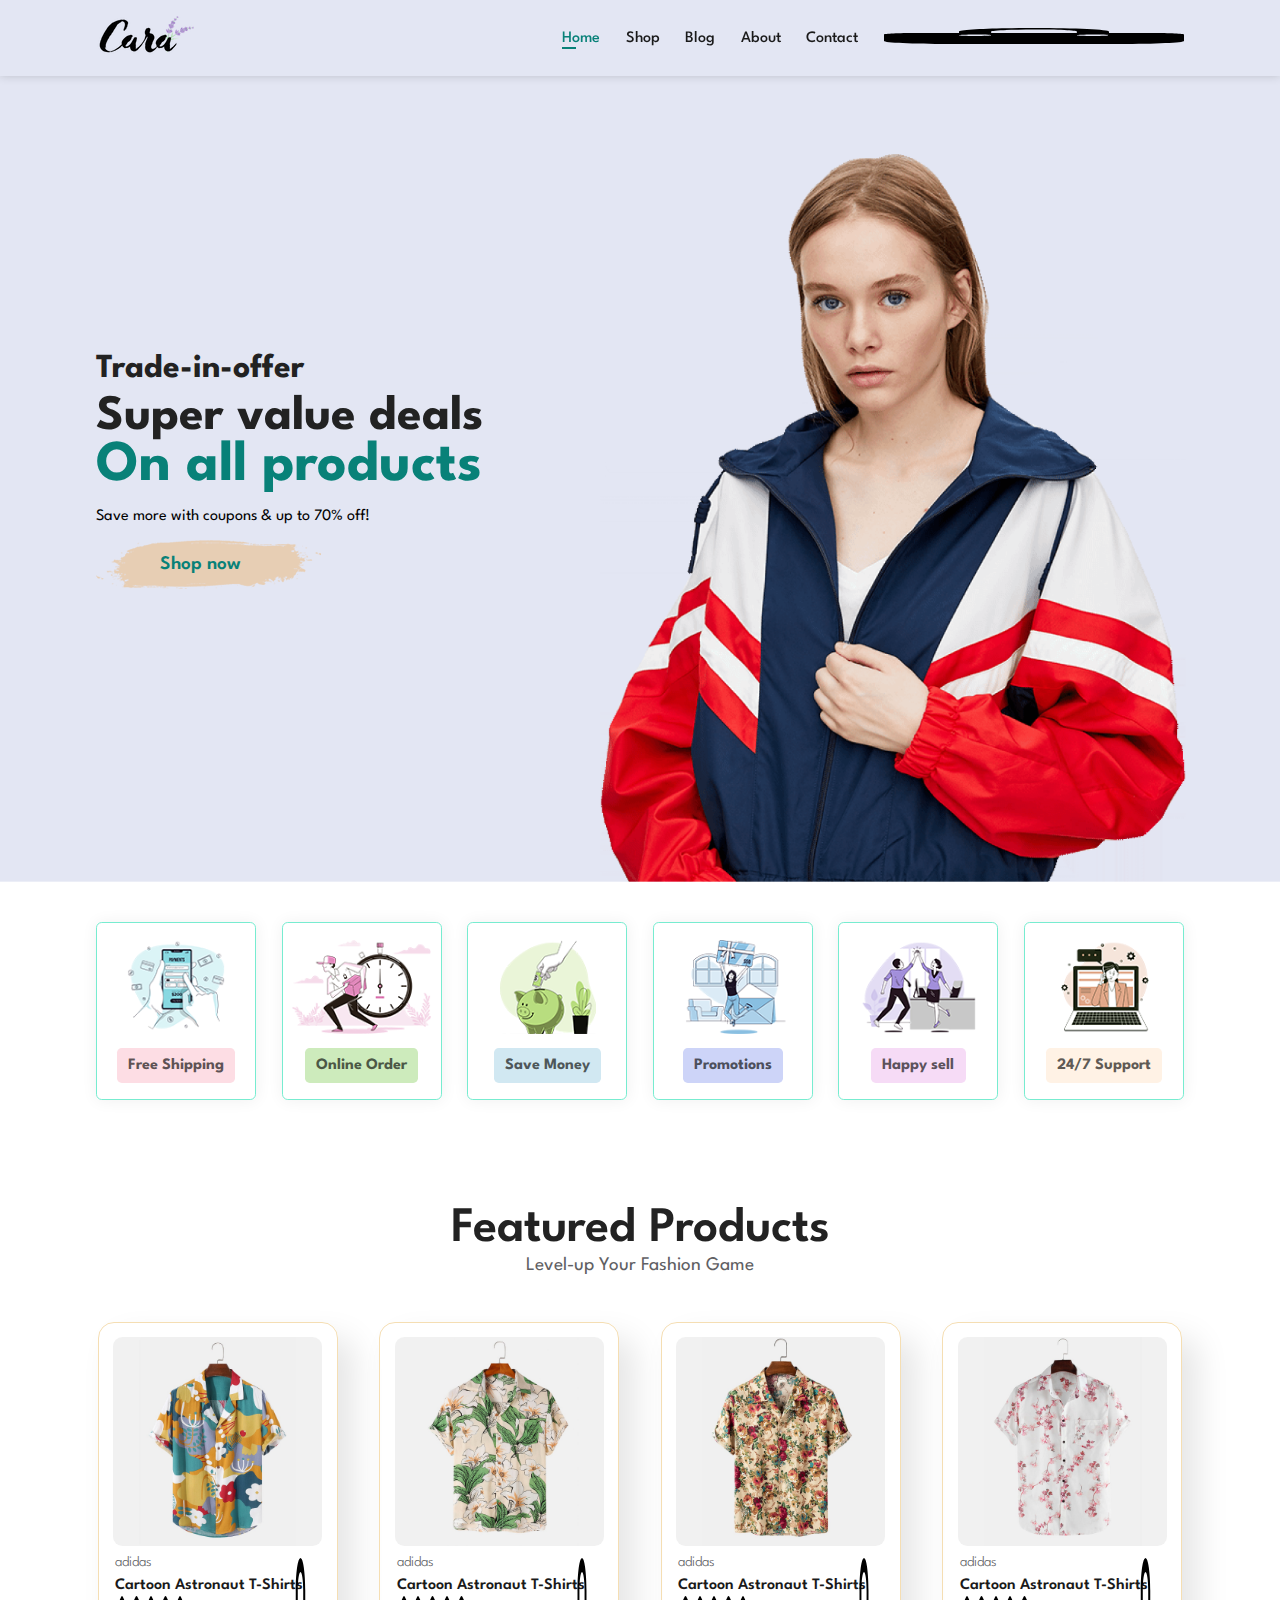
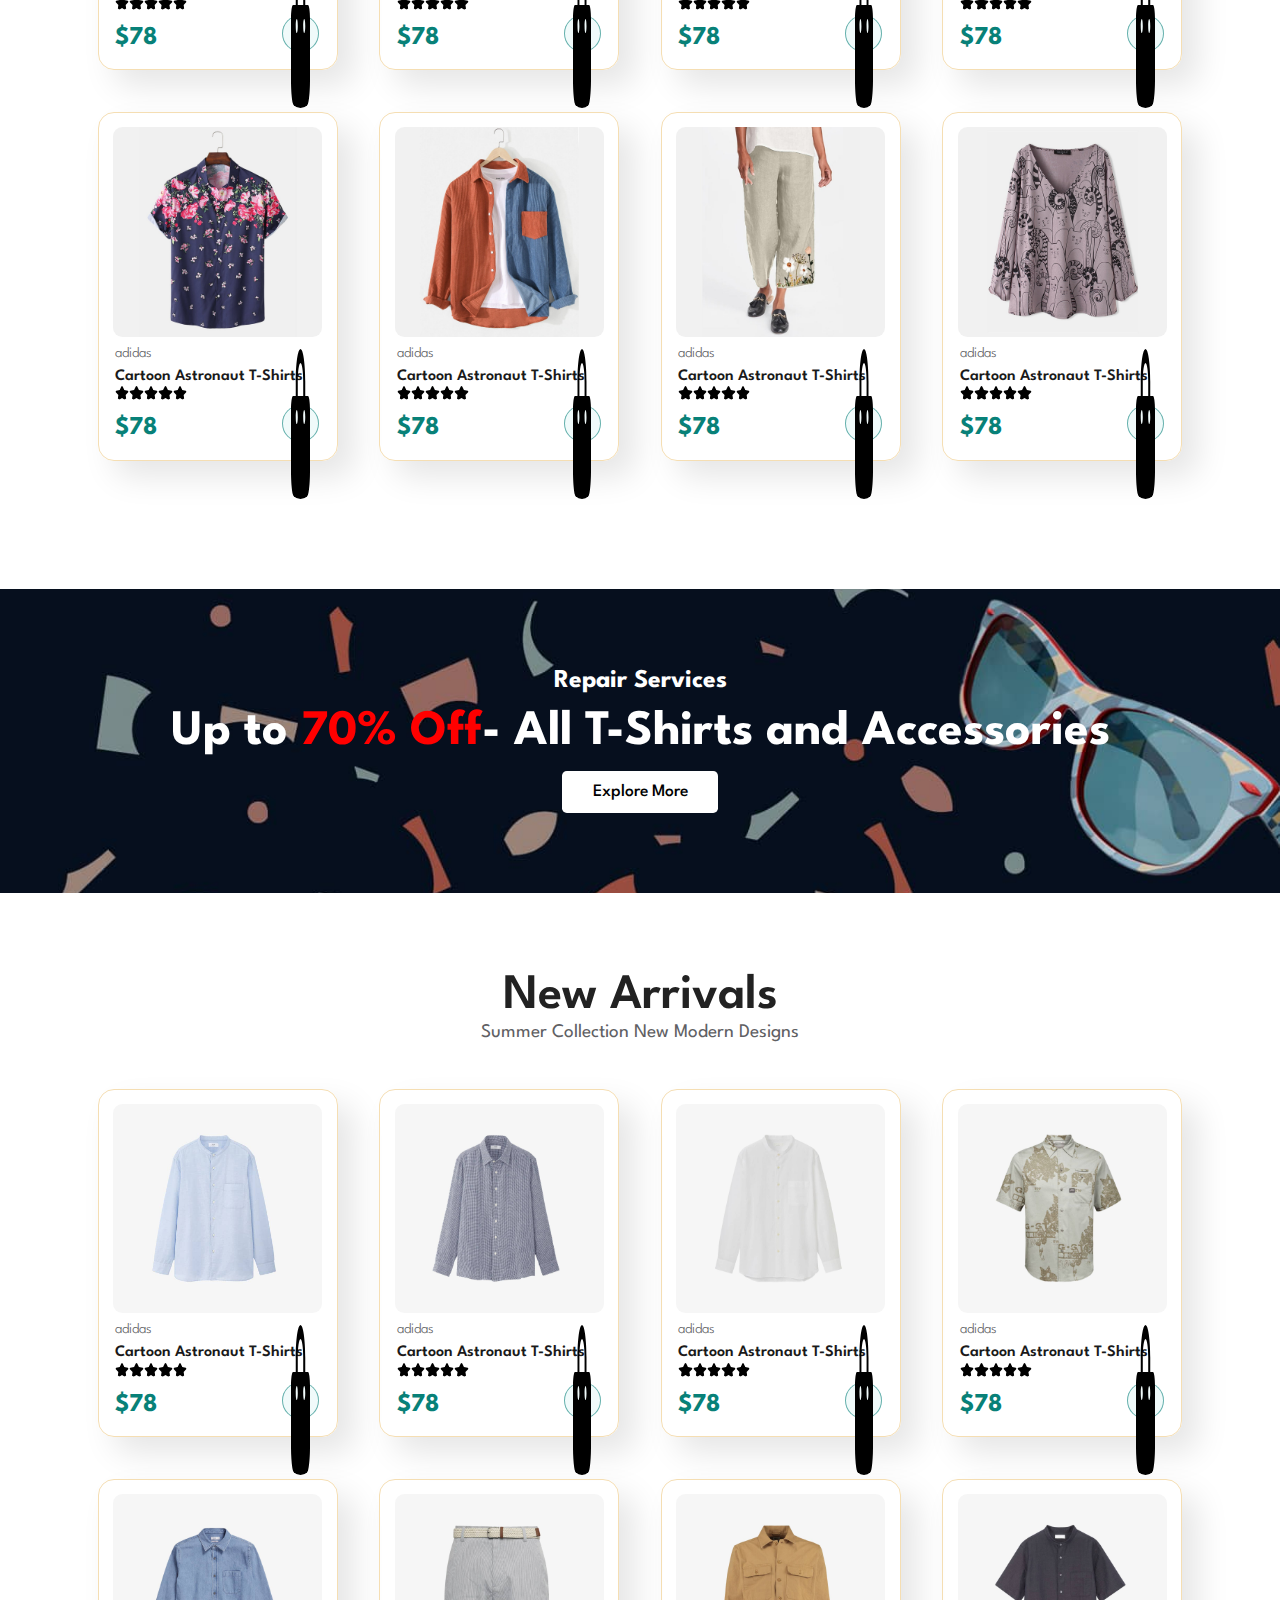
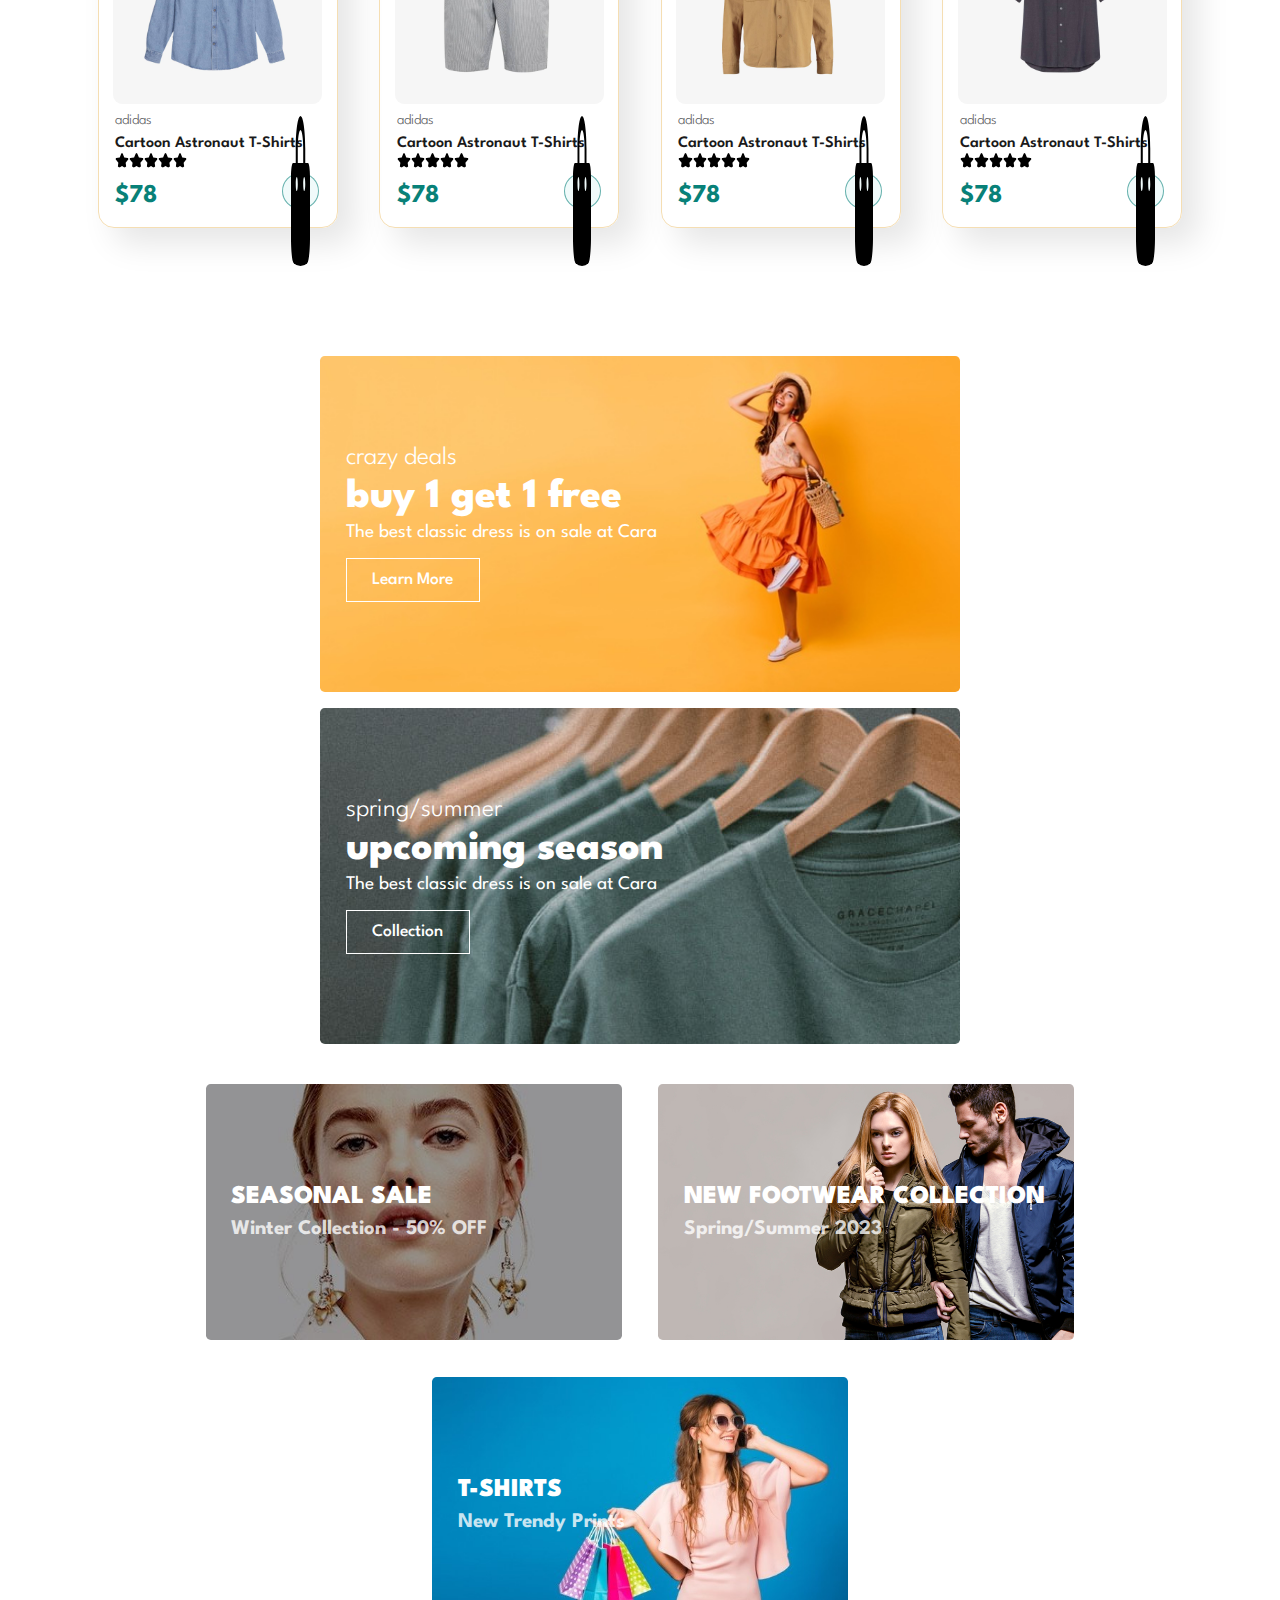
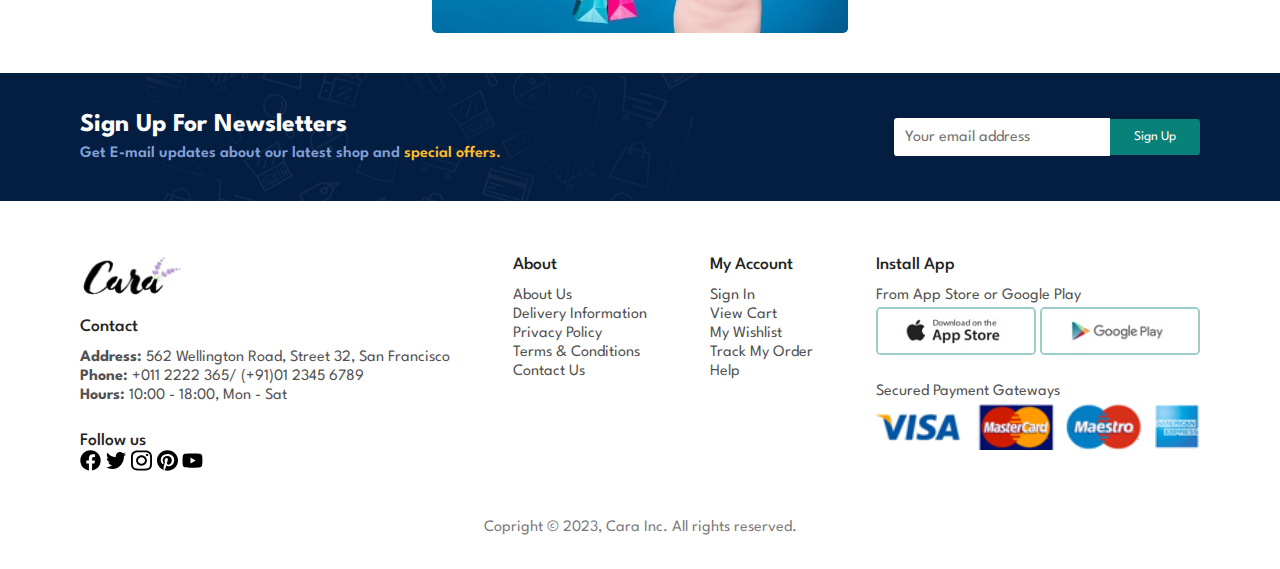
<file: index.html>
<!DOCTYPE html>
<html lang="en">
<head>
    <meta charset="UTF-8">
    <meta http-equiv="X-UA-Compatible" content="IE=edge">
    <meta name="viewport" content="width=device-width, initial-scale=1.0">
    <title>Document</title>
    <script src="script.js" defer></script>
    <link rel="stylesheet" href="style.css">
    <link rel="stylesheet" href="https://fontawesome.com/releases/v6.2.1/css/all.css" >
    
</head>
<body>
    

    <section id="header">
        
        <nav class="navbarholder">

            <a href="#"><img src="img/logo.png" class="logo" alt="logo"></a>
            
            
            <ul id="navbar">
                <div>
                    <button id="menu-close" type="button" title="menu-closebtn"><img src="img/nav/icon-menu-close.svg" alt="" class="menu-closeimg"></button>
                </div>
                
                <li><a class="active" href="index.html">Home</a></li>
                <li><a href="shop.html">Shop</a></li>
                <li><a href="blog.html">Blog</a></li>
                <li><a href="about.html">About</a></li>
                <li><a href="contact.html">Contact</a></li>
                <li><a href="cart.html"><img src="img/bag-shopping-solid.svg" alt=""></i></a></li>
            </ul>
            
            <div class="btn">
                <button id="menu" type="button" title="menubtn"><img src="img/nav/icon-menu.svg" alt="" class="menuimg"></button>
            </div>
            
        </nav>


    </section>


    <section id="hero">

        <h4>Trade-in-offer</h4>
        <h2>Super value deals</h2>
        <h1>On all products</h1>

        <p>Save more with coupons & up to 70% off!</p>

        <button>Shop now</button>

    </section>



    <section id="feature" class="section-p1">
 
        <div class="feature-box">
            <img src="img/features/f1.png" alt="">
            <h6>Free Shipping</h6>
        </div>
        <div class="feature-box">
            <img src="img/features/f2.png" alt="">
            <h6>Online Order</h6>
        </div>
        <div class="feature-box">
            <img src="img/features/f3.png" alt="">
            <h6>Save Money</h6>
        </div>
        <div class="feature-box">
            <img src="img/features/f4.png" alt="">
            <h6>Promotions</h6>
        </div>
        <div class="feature-box">
            <img src="img/features/f5.png" alt="">
            <h6>Happy sell</h6>
        </div>
        <div class="feature-box">
            <img src="img/features/f6.png" alt="">
            <h6>24/7 Support</h6>
        </div>

    </section>




    <section id="featured-products" class="section-p1">

        <h2>Featured Products</h2>
        <p>Level-up Your Fashion Game</p>

        <div class="product-container">


            <div class="product">
                <img src="img/products/f1.jpg" alt="">

                <div class="description">
                    <span>adidas</span>
                    <h5>Cartoon Astronaut T-Shirts</h5>

                    <div class="stars">
                        <img src="img/star-solid.svg" alt="">
                        <img src="img/star-solid.svg" alt="">
                        <img src="img/star-solid.svg" alt="">
                        <img src="img/star-solid.svg" alt="">
                        <img src="img/star-solid.svg" alt="">
                    </div>
                    <h4>$78</h4>
                </div>

                <a href="#"><img class="add-to-cart" src="img/bag-shopping-solid.svg" alt=""></a>
            </div>

            <div class="product">
                <img src="img/products/f2.jpg" alt="">

                <div class="description">
                    <span>adidas</span>
                    <h5>Cartoon Astronaut T-Shirts</h5>

                    <div class="stars">
                        <img src="img/star-solid.svg" alt="">
                        <img src="img/star-solid.svg" alt="">
                        <img src="img/star-solid.svg" alt="">
                        <img src="img/star-solid.svg" alt="">
                        <img src="img/star-solid.svg" alt="">
                    </div>
                    <h4>$78</h4>
                </div>

                <a href="#"><img class="add-to-cart" src="img/bag-shopping-solid.svg" alt=""></a>
            </div>

            <div class="product">
                <img src="img/products/f3.jpg" alt="">

                <div class="description">
                    <span>adidas</span>
                    <h5>Cartoon Astronaut T-Shirts</h5>

                    <div class="stars">
                        <img src="img/star-solid.svg" alt="">
                        <img src="img/star-solid.svg" alt="">
                        <img src="img/star-solid.svg" alt="">
                        <img src="img/star-solid.svg" alt="">
                        <img src="img/star-solid.svg" alt="">
                    </div>
                    <h4>$78</h4>
                </div>

                <a href="#"><img class="add-to-cart" src="img/bag-shopping-solid.svg" alt=""></a>
            </div>

            <div class="product">
                <img src="img/products/f4.jpg" alt="">

                <div class="description">
                    <span>adidas</span>
                    <h5>Cartoon Astronaut T-Shirts</h5>

                    <div class="stars">
                        <img src="img/star-solid.svg" alt="">
                        <img src="img/star-solid.svg" alt="">
                        <img src="img/star-solid.svg" alt="">
                        <img src="img/star-solid.svg" alt="">
                        <img src="img/star-solid.svg" alt="">
                    </div>
                    <h4>$78</h4>
                </div>

                <a href="#"><img class="add-to-cart" src="img/bag-shopping-solid.svg" alt=""></a>
            </div>

            <div class="product">
                <img src="img/products/f5.jpg" alt="">

                <div class="description">
                    <span>adidas</span>
                    <h5>Cartoon Astronaut T-Shirts</h5>

                    <div class="stars">
                        <img src="img/star-solid.svg" alt="">
                        <img src="img/star-solid.svg" alt="">
                        <img src="img/star-solid.svg" alt="">
                        <img src="img/star-solid.svg" alt="">
                        <img src="img/star-solid.svg" alt="">
                    </div>
                    <h4>$78</h4>
                </div>

                <a href="#"><img class="add-to-cart" src="img/bag-shopping-solid.svg" alt=""></a>
            </div>

            <div class="product">
                <img src="img/products/f6.jpg" alt="">

                <div class="description">
                    <span>adidas</span>
                    <h5>Cartoon Astronaut T-Shirts</h5>

                    <div class="stars">
                        <img src="img/star-solid.svg" alt="">
                        <img src="img/star-solid.svg" alt="">
                        <img src="img/star-solid.svg" alt="">
                        <img src="img/star-solid.svg" alt="">
                        <img src="img/star-solid.svg" alt="">
                    </div>
                    <h4>$78</h4>
                </div>

                <a href="#"><img class="add-to-cart" src="img/bag-shopping-solid.svg" alt=""></a>
            </div>

            <div class="product">
                <img src="img/products/f7.jpg" alt="">

                <div class="description">
                    <span>adidas</span>
                    <h5>Cartoon Astronaut T-Shirts</h5>

                    <div class="stars">
                        <img src="img/star-solid.svg" alt="">
                        <img src="img/star-solid.svg" alt="">
                        <img src="img/star-solid.svg" alt="">
                        <img src="img/star-solid.svg" alt="">
                        <img src="img/star-solid.svg" alt="">
                    </div>
                    <h4>$78</h4>
                </div>

                <a href="#"><img class="add-to-cart" src="img/bag-shopping-solid.svg" alt=""></a>
            </div>

            <div class="product">
                <img src="img/products/f8.jpg" alt="">

                <div class="description">
                    <span>adidas</span>
                    <h5>Cartoon Astronaut T-Shirts</h5>

                    <div class="stars">
                        <img src="img/star-solid.svg" alt="">
                        <img src="img/star-solid.svg" alt="">
                        <img src="img/star-solid.svg" alt="">
                        <img src="img/star-solid.svg" alt="">
                        <img src="img/star-solid.svg" alt="">
                    </div>
                    <h4>$78</h4>
                </div>

                <a href="#"><img class="add-to-cart" src="img/bag-shopping-solid.svg" alt=""></a>
            </div>


        </div>

    </section>




    <section id="banner" class="section-m1">

        <h4>Repair Services</h4>
        <h2>Up to <span>70% Off</span>- All T-Shirts and Accessories </h2>

        <button class="explore">Explore More</button>

    </section>



    <section id="featured-products" class="section-p1">

        <h2>New Arrivals</h2>
        <p>Summer Collection New Modern Designs</p>

        <div class="product-container">


            <div class="product">
                <img src="img/products/n1.jpg" alt="">

                <div class="description">
                    <span>adidas</span>
                    <h5>Cartoon Astronaut T-Shirts</h5>

                    <div class="stars">
                        <img src="img/star-solid.svg" alt="">
                        <img src="img/star-solid.svg" alt="">
                        <img src="img/star-solid.svg" alt="">
                        <img src="img/star-solid.svg" alt="">
                        <img src="img/star-solid.svg" alt="">
                    </div>
                    <h4>$78</h4>
                </div>

                <a href="#"><img class="add-to-cart" src="img/bag-shopping-solid.svg" alt=""></a>
            </div>

            <div class="product">
                <img src="img/products/n2.jpg" alt="">

                <div class="description">
                    <span>adidas</span>
                    <h5>Cartoon Astronaut T-Shirts</h5>

                    <div class="stars">
                        <img src="img/star-solid.svg" alt="">
                        <img src="img/star-solid.svg" alt="">
                        <img src="img/star-solid.svg" alt="">
                        <img src="img/star-solid.svg" alt="">
                        <img src="img/star-solid.svg" alt="">
                    </div>
                    <h4>$78</h4>
                </div>

                <a href="#"><img class="add-to-cart" src="img/bag-shopping-solid.svg" alt=""></a>
            </div>

            <div class="product">
                <img src="img/products/n3.jpg" alt="">

                <div class="description">
                    <span>adidas</span>
                    <h5>Cartoon Astronaut T-Shirts</h5>

                    <div class="stars">
                        <img src="img/star-solid.svg" alt="">
                        <img src="img/star-solid.svg" alt="">
                        <img src="img/star-solid.svg" alt="">
                        <img src="img/star-solid.svg" alt="">
                        <img src="img/star-solid.svg" alt="">
                    </div>
                    <h4>$78</h4>
                </div>

                <a href="#"><img class="add-to-cart" src="img/bag-shopping-solid.svg" alt=""></a>
            </div>

            <div class="product">
                <img src="img/products/n4.jpg" alt="">

                <div class="description">
                    <span>adidas</span>
                    <h5>Cartoon Astronaut T-Shirts</h5>

                    <div class="stars">
                        <img src="img/star-solid.svg" alt="">
                        <img src="img/star-solid.svg" alt="">
                        <img src="img/star-solid.svg" alt="">
                        <img src="img/star-solid.svg" alt="">
                        <img src="img/star-solid.svg" alt="">
                    </div>
                    <h4>$78</h4>
                </div>

                <a href="#"><img class="add-to-cart" src="img/bag-shopping-solid.svg" alt=""></a>
            </div>

            <div class="product">
                <img src="img/products/n5.jpg" alt="">

                <div class="description">
                    <span>adidas</span>
                    <h5>Cartoon Astronaut T-Shirts</h5>

                    <div class="stars">
                        <img src="img/star-solid.svg" alt="">
                        <img src="img/star-solid.svg" alt="">
                        <img src="img/star-solid.svg" alt="">
                        <img src="img/star-solid.svg" alt="">
                        <img src="img/star-solid.svg" alt="">
                    </div>
                    <h4>$78</h4>
                </div>

                <a href="#"><img class="add-to-cart" src="img/bag-shopping-solid.svg" alt=""></a>
            </div>

            <div class="product">
                <img src="img/products/n6.jpg" alt="">

                <div class="description">
                    <span>adidas</span>
                    <h5>Cartoon Astronaut T-Shirts</h5>

                    <div class="stars">
                        <img src="img/star-solid.svg" alt="">
                        <img src="img/star-solid.svg" alt="">
                        <img src="img/star-solid.svg" alt="">
                        <img src="img/star-solid.svg" alt="">
                        <img src="img/star-solid.svg" alt="">
                    </div>
                    <h4>$78</h4>
                </div>

                <a href="#"><img class="add-to-cart" src="img/bag-shopping-solid.svg" alt=""></a>
            </div>

            <div class="product">
                <img src="img/products/n7.jpg" alt="">

                <div class="description">
                    <span>adidas</span>
                    <h5>Cartoon Astronaut T-Shirts</h5>

                    <div class="stars">
                        <img src="img/star-solid.svg" alt="">
                        <img src="img/star-solid.svg" alt="">
                        <img src="img/star-solid.svg" alt="">
                        <img src="img/star-solid.svg" alt="">
                        <img src="img/star-solid.svg" alt="">
                    </div>
                    <h4>$78</h4>
                </div>

                <a href="#"><img class="add-to-cart" src="img/bag-shopping-solid.svg" alt=""></a>
            </div>

            <div class="product">
                <img src="img/products/n8.jpg" alt="">

                <div class="description">
                    <span>adidas</span>
                    <h5>Cartoon Astronaut T-Shirts</h5>

                    <div class="stars">
                        <img src="img/star-solid.svg" alt="">
                        <img src="img/star-solid.svg" alt="">
                        <img src="img/star-solid.svg" alt="">
                        <img src="img/star-solid.svg" alt="">
                        <img src="img/star-solid.svg" alt="">
                    </div>
                    <h4>$78</h4>
                </div>

                <a href="#"><img class="add-to-cart" src="img/bag-shopping-solid.svg" alt=""></a>
            </div>


        </div>

    </section>




    <section id="call-to-action-banners" class="section-p1">

        <div class="banner-box">
            <h4>crazy deals</h4>
            <h2>buy 1 get 1 free</h2>
            <span>The best classic dress is on sale at Cara</span>
            <button>Learn More</button>
        </div>

        <div class="banner-box">
            <h4>spring/summer</h4>
            <h2>upcoming season</h2>
            <span>The best classic dress is on sale at Cara</span>
            <button>Collection</button>
        </div>

    </section>




    <section id="text-banners">

        <div class="banner-box">
            <h2>SEASONAL SALE</h2>
            <h3>Winter Collection - 50% OFF</h3>
        </div>

        <div class="banner-box">
            <h2>NEW FOOTWEAR COLLECTION</h2>
            <h3>Spring/Summer 2023</h3>
        </div>

        <div class="banner-box">
            <h2>T-SHIRTS</h2>
            <h3>New Trendy Prints</h3>
        </div>

    </section>




    <section id="newsletter" class="section-p1 section-m1">

        <div class="news-text">
            <h4>Sign Up For Newsletters</h4>
            <p>Get E-mail updates about our latest shop and <span> special offers.</span></p>
        </div>
        <div class="form">
            <input type="text" placeholder="Your email address">
            <button>Sign Up</button>
        </div>

    </section>



    <footer>

        <div class="columndiv">
            <img src="img/logo.png" class="logo" alt="">
            <h4>Contact</h4>
            <p><strong>Address: </strong> 562 Wellington Road, Street 32, San Francisco</p>
            <p><strong>Phone: </strong> +011 2222 365/ (+91)01 2345 6789</p>
            <p><strong>Hours: </strong> 10:00 - 18:00, Mon - Sat </p>

            <div class="followus">
                <h4>Follow us</h4>
                <div class="icons">
                    <img src="img/socials/facebook.svg" alt="">
                    <img src="img/socials/twitter.svg" alt="">
                    <img src="img/socials/instagram.svg" alt="">
                    <img src="img/socials/pinterest.svg" alt="">
                    <img src="img/socials/youtube.svg" alt="">
                </div>
            </div>
        </div>


        <div class="columndiv">
            <h4>About</h4>
            <a href="#">About Us</a>
            <a href="#">Delivery Information</a>
            <a href="#">Privacy Policy</a>
            <a href="#">Terms & Conditions</a>
            <a href="#">Contact Us</a>
        </div>


        <div class="columndiv">
            <h4>My Account</h4>
            <a href="#">Sign In</a>
            <a href="#">View Cart</a>
            <a href="#">My Wishlist</a>
            <a href="#">Track My Order</a>
            <a href="#">Help</a>
        </div>


        <div class="columndiv">
            <h4>Install App</h4>
            <p>From App Store or Google Play</p>
            <div class="rowdiv">
                <img src="img/pay/app.jpg" alt="">
                <img src="img/pay/play.jpg" alt="">
            </div>
            <p>Secured Payment Gateways</p>
            <img src="img/pay/pay.png" alt="">
        </div>

        
    </footer>
    
    <div class="copyright">
        <p> Copright &copy; 2023, Cara Inc. All rights reserved.</p>
    </div>



    
</body>
</html>
</file>
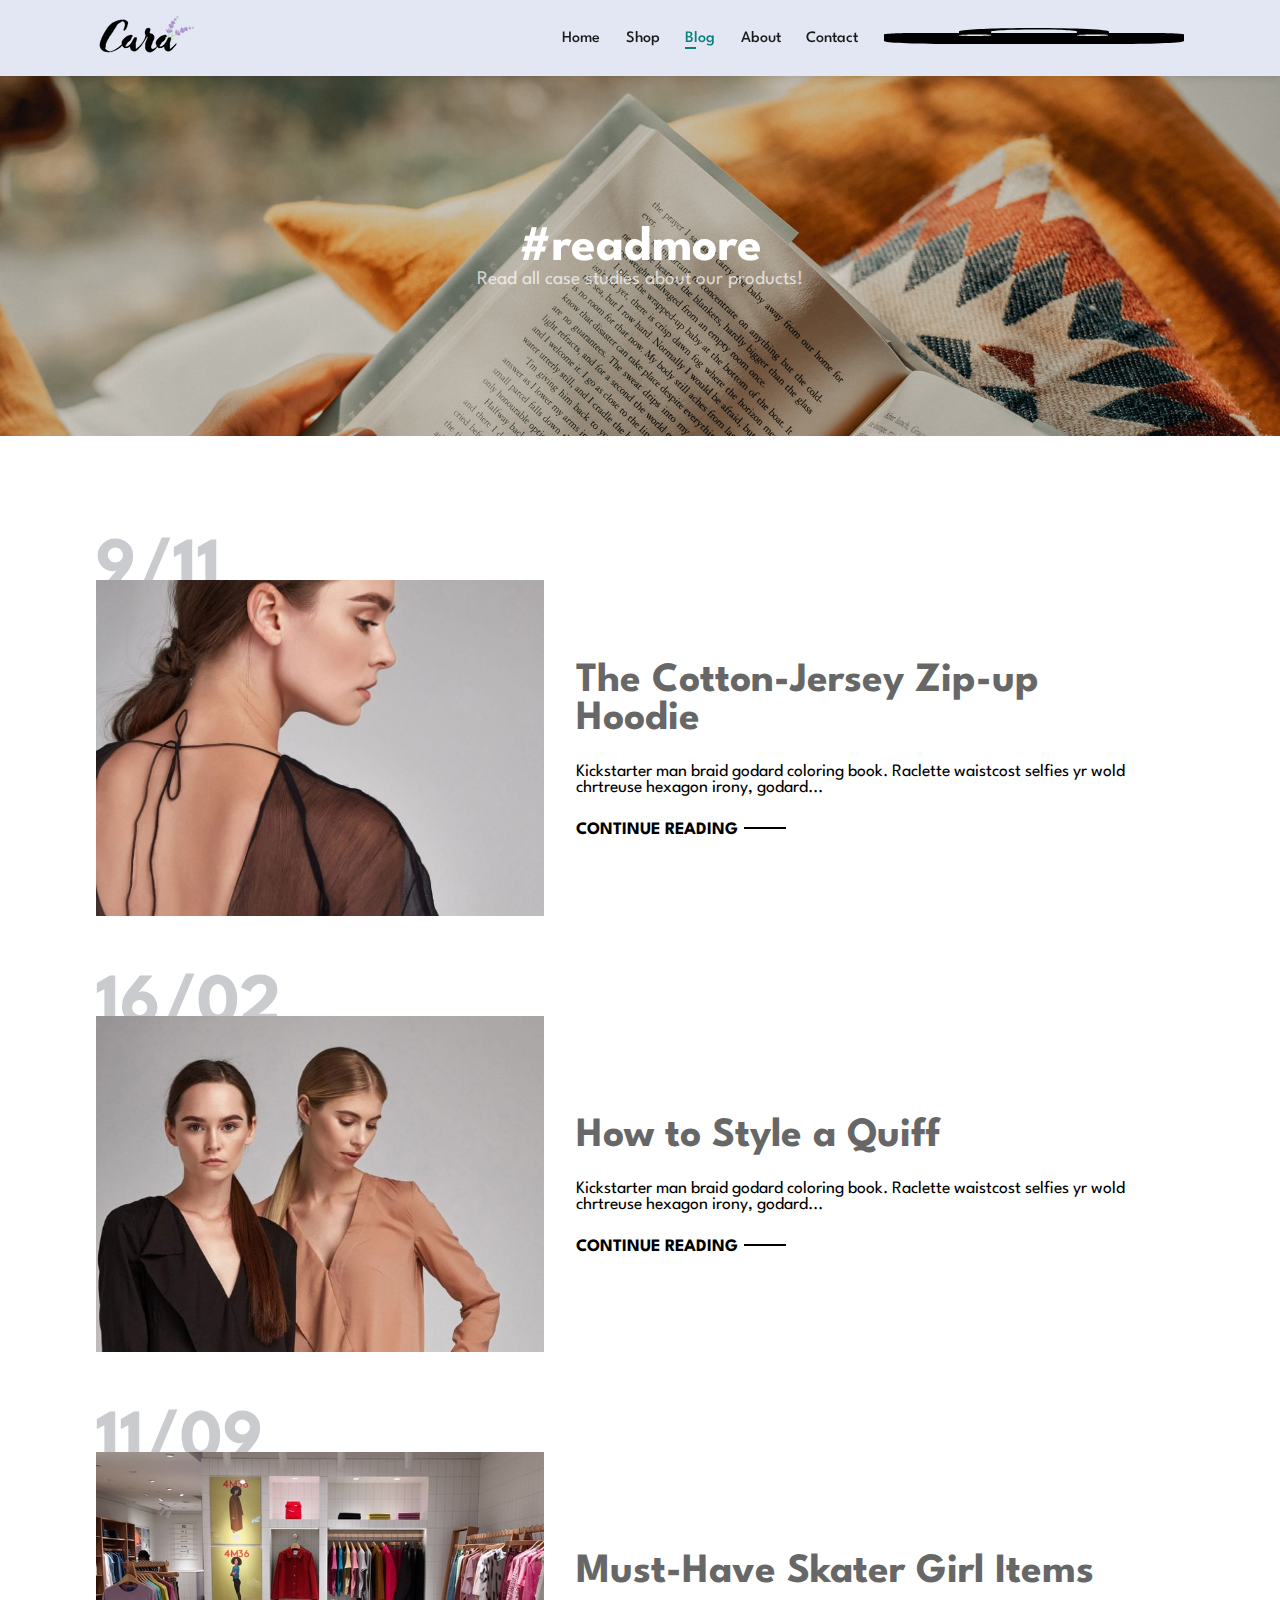
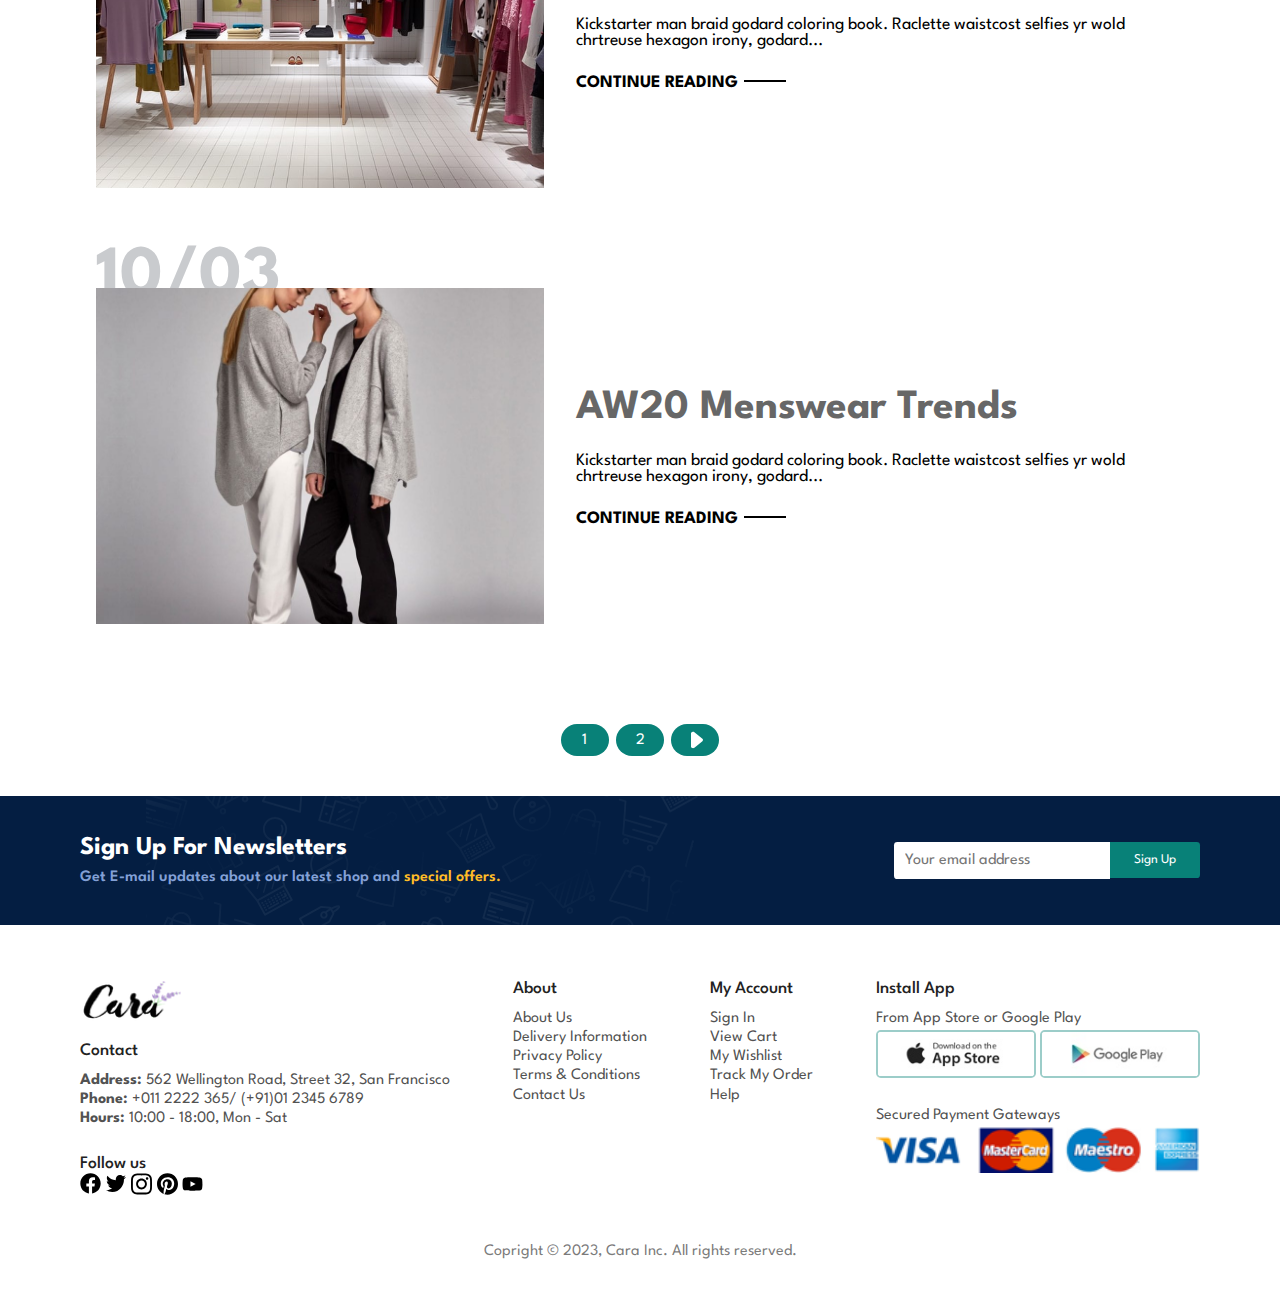
<file: blog.html>
<!DOCTYPE html>
<html lang="en">
<head>
    <meta charset="UTF-8">
    <meta http-equiv="X-UA-Compatible" content="IE=edge">
    <meta name="viewport" content="width=device-width, initial-scale=1.0">
    <title>Document</title>

    <script src="script.js" defer></script>

    <link rel="stylesheet" href="style.css">
</head>
<body>
    
    <section id="header">
        
        <nav class="navbarholder">

            <a href="#"><img src="img/logo.png" class="logo" alt="logo"></a>
            
            
            <ul id="navbar">
                <div>
                    <button id="menu-close" type="button" title="menu-closebtn"><img src="img/nav/icon-menu-close.svg" alt="" class="menu-closeimg"></button>
                </div>
                
                <li><a href="index.html">Home</a></li>
                <li><a href="shop.html">Shop</a></li>
                <li><a class="active" href="blog.html">Blog</a></li>
                <li><a href="about.html">About</a></li>
                <li><a href="contact.html">Contact</a></li>
                <li><a href="cart.html"><img src="img/bag-shopping-solid.svg" alt=""></i></a></li>
            </ul>
            
            <div class="btn">
                <button id="menu" type="button" title="menubtn"><img src="img/nav/icon-menu.svg" alt="" class="menuimg"></button>
            </div>
            
        </nav>


    </section>


    <section id="page-header" class="blog-header">

        <h2>#readmore</h2>
        <p>Read all case studies about our products!</p>


    </section>


    <section id="blog">

        <div class="blog-container">

            <div class="blogimg">
                <img src="img/blog/b1.jpg" alt="">
            </div>
            <div class="blogdetails">
                <h4>The Cotton-Jersey Zip-up Hoodie</h4>
                <p>Kickstarter man braid godard coloring book. Raclette waistcost selfies yr wold chrtreuse hexagon irony, godard...</p>
                <a href="#">CONTINUE READING</a>
            </div>
            <h1>9/11</h1>

        </div>

        <div class="blog-container">

            <div class="blogimg">
                <img src="img/blog/b2.jpg" alt="">
            </div>
            <div class="blogdetails">
                <h4>How to Style a Quiff</h4>
                <p>Kickstarter man braid godard coloring book. Raclette waistcost selfies yr wold chrtreuse hexagon irony, godard...</p>
                <a href="#">CONTINUE READING</a>
            </div>
            <h1>16/02</h1>

        </div>
        
        <div class="blog-container">

            <div class="blogimg">
                <img src="img/blog/b3.jpg" alt="">
            </div>
            <div class="blogdetails">
                <h4>Must-Have Skater Girl Items</h4>
                <p>Kickstarter man braid godard coloring book. Raclette waistcost selfies yr wold chrtreuse hexagon irony, godard...</p>
                <a href="#">CONTINUE READING</a>
            </div>
            <h1>11/09</h1>

        </div>

        <div class="blog-container">

            <div class="blogimg">
                <img src="img/blog/b4.jpg" alt="">
            </div>
            <div class="blogdetails">
                <h4>AW20 Menswear Trends</h4>
                <p>Kickstarter man braid godard coloring book. Raclette waistcost selfies yr wold chrtreuse hexagon irony, godard...</p>
                <a href="#">CONTINUE READING</a>
            </div>
            <h1>10/03</h1>

        </div>


    </section>



    <section id="pagination">
        <a href="#">1</a>
        <a href="#">2</a>
        <a href="#"><img src="img/caret-right-solid.svg" alt=""></a>
    </section>


    <section id="newsletter" class="section-p1 section-m1">

        <div class="news-text">
            <h4>Sign Up For Newsletters</h4>
            <p>Get E-mail updates about our latest shop and <span> special offers.</span></p>
        </div>
        <div class="form">
            <input type="text" placeholder="Your email address">
            <button>Sign Up</button>
        </div>

    </section>



    <footer>

        <div class="columndiv">
            <img src="img/logo.png" class="logo" alt="">
            <h4>Contact</h4>
            <p><strong>Address: </strong> 562 Wellington Road, Street 32, San Francisco</p>
            <p><strong>Phone: </strong> +011 2222 365/ (+91)01 2345 6789</p>
            <p><strong>Hours: </strong> 10:00 - 18:00, Mon - Sat </p>

            <div class="followus">
                <h4>Follow us</h4>
                <div class="icons">
                    <img src="img/socials/facebook.svg" alt="">
                    <img src="img/socials/twitter.svg" alt="">
                    <img src="img/socials/instagram.svg" alt="">
                    <img src="img/socials/pinterest.svg" alt="">
                    <img src="img/socials/youtube.svg" alt="">
                </div>
            </div>
        </div>


        <div class="columndiv">
            <h4>About</h4>
            <a href="#">About Us</a>
            <a href="#">Delivery Information</a>
            <a href="#">Privacy Policy</a>
            <a href="#">Terms & Conditions</a>
            <a href="#">Contact Us</a>
        </div>


        <div class="columndiv">
            <h4>My Account</h4>
            <a href="#">Sign In</a>
            <a href="#">View Cart</a>
            <a href="#">My Wishlist</a>
            <a href="#">Track My Order</a>
            <a href="#">Help</a>
        </div>


        <div class="columndiv">
            <h4>Install App</h4>
            <p>From App Store or Google Play</p>
            <div class="rowdiv">
                <img src="img/pay/app.jpg" alt="">
                <img src="img/pay/play.jpg" alt="">
            </div>
            <p>Secured Payment Gateways</p>
            <img src="img/pay/pay.png" alt="">
        </div>

        
    </footer>
    
    <div class="copyright">
        <p> Copright &copy; 2023, Cara Inc. All rights reserved.</p>
    </div>



</body>
</html>
</file>
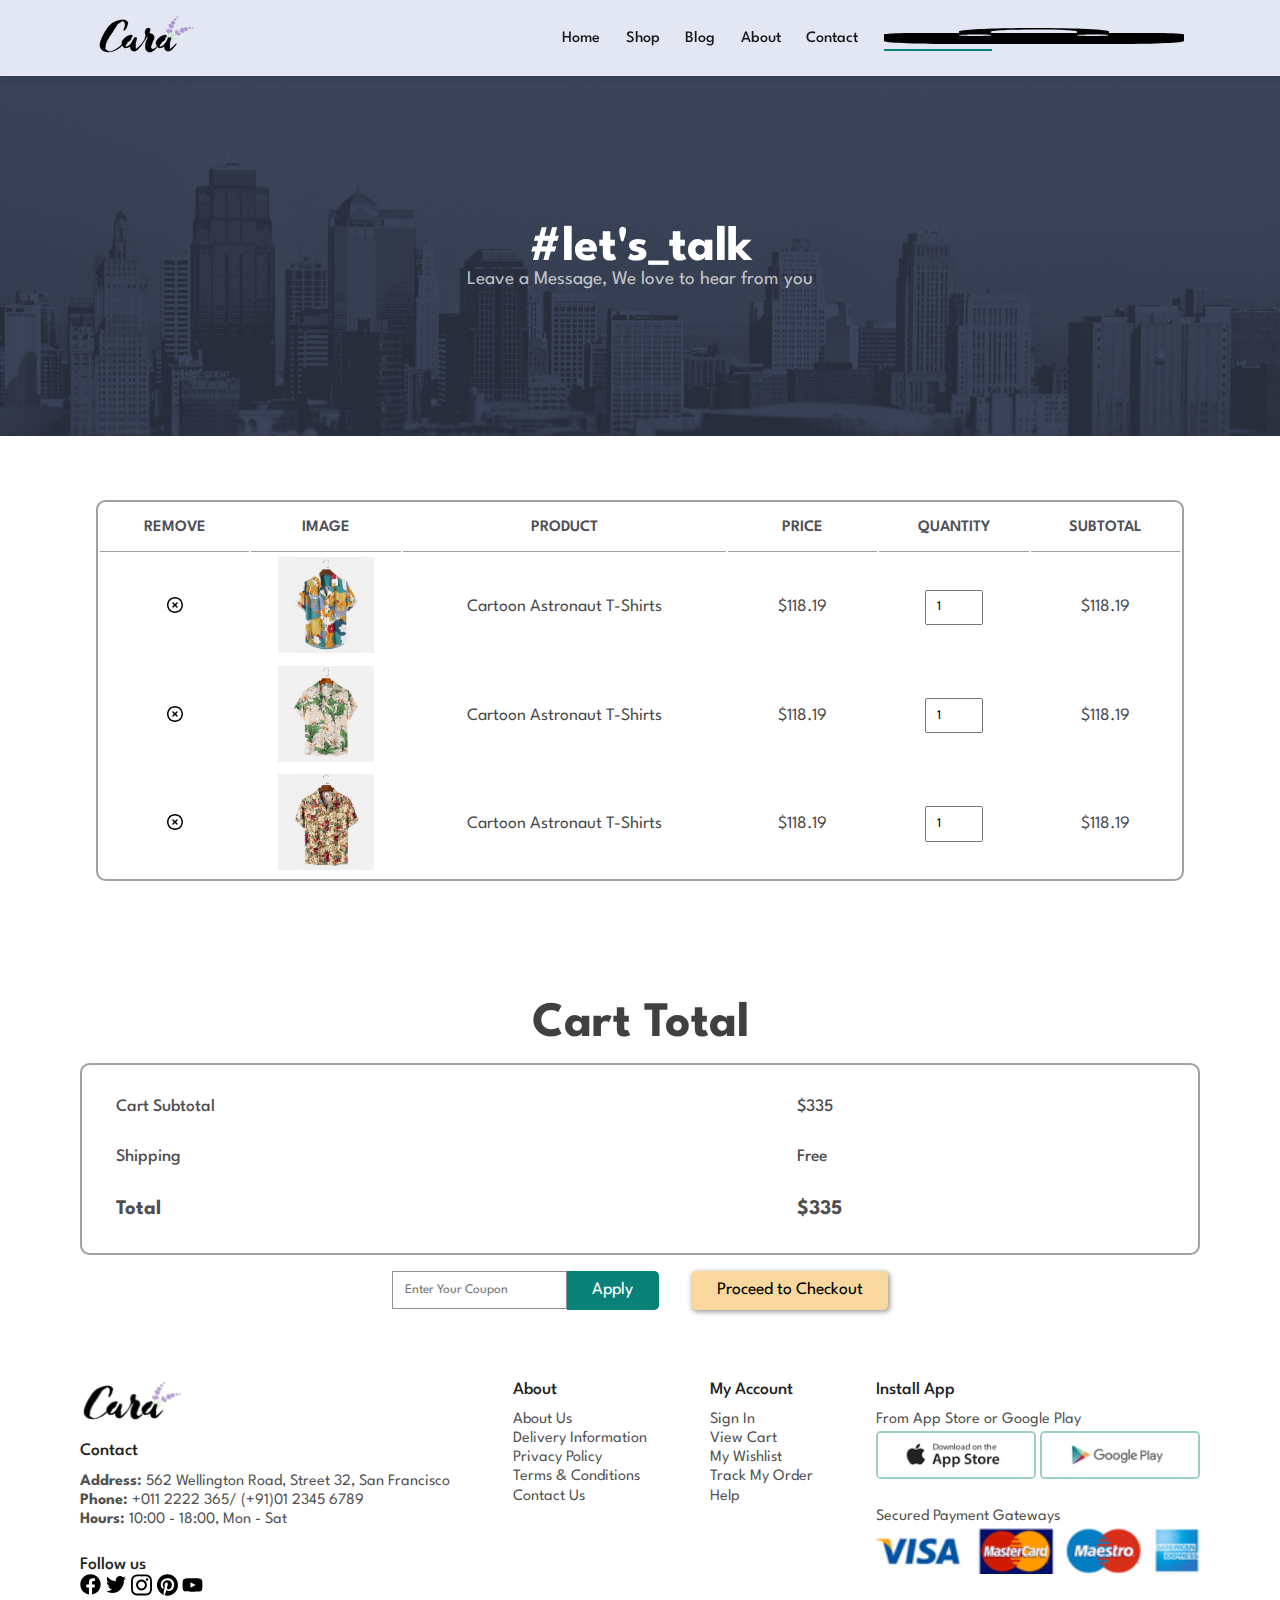
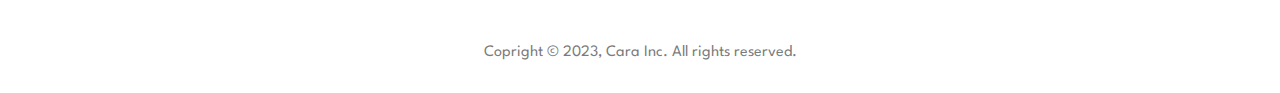
<file: cart.html>
<!DOCTYPE html>
<html lang="en">
<head>
    <meta charset="UTF-8">
    <meta http-equiv="X-UA-Compatible" content="IE=edge">
    <meta name="viewport" content="width=device-width, initial-scale=1.0">
    <title>Document</title>

    <script src="script.js" defer></script>

    <link rel="stylesheet" href="style.css">
</head>
<body>
    
    <section id="header">
        
        <nav class="navbarholder">

            <a href="#"><img src="img/logo.png" class="logo" alt="logo"></a>
            
            
            <ul id="navbar">
                <div>
                    <button id="menu-close" type="button" title="menu-closebtn"><img src="img/nav/icon-menu-close.svg" alt="" class="menu-closeimg"></button>
                </div>
                
                <li><a href="index.html">Home</a></li>
                <li><a href="shop.html">Shop</a></li>
                <li><a href="blog.html">Blog</a></li>
                <li><a href="about.html">About</a></li>
                <li><a href="contact.html">Contact</a></li>
                <li><a aria-current="page"  class="active" href="cart.html"><img src="img/bag-shopping-solid.svg" alt=""></i></a></li>
            </ul>
            
            <div class="btn">
                <button id="menu" type="button" title="menubtn"><img src="img/nav/icon-menu.svg" alt="" class="menuimg"></button>
            </div>
            
        </nav>


    </section>


    <section id="page-header" class="about-header">

        <h2>#let's_talk</h2>
        <p>Leave a Message, We love to hear from you</p>


    </section>



    <section id="cart">

        <table width="100%">
            <thead>
                <tr>
                    <td>Remove</td>
                    <td>Image</td>
                    <td>Product</td>
                    <td>Price</td>
                    <td>Quantity</td>
                    <td>Subtotal</td>
                </tr>
            </thead>

            <tbody>

                <tr>
                    <td>  <a href=""><img class="cross-icon" src="img/circle-xmark-regular.svg" alt=""></a>  </td>
                    <td><img src="img/products/f1.jpg" alt=""></td>
                    <td>Cartoon Astronaut T-Shirts</td>
                    <td>$118.19</td>
                    <td><input type="number" value="1" name="" id=""></td>
                    <td>$118.19</td>
                </tr>
                <tr>
                    <td>  <a href=""><img class="cross-icon" src="img/circle-xmark-regular.svg" alt=""></a>  </td>
                    <td><img src="img/products/f2.jpg" alt=""></td>
                    <td>Cartoon Astronaut T-Shirts</td>
                    <td>$118.19</td>
                    <td><input type="number" value="1" name="" id=""></td>
                    <td>$118.19</td>
                </tr>
                <tr>
                    <td>  <a href=""><img class="cross-icon" src="img/circle-xmark-regular.svg" alt=""></a>  </td>
                    <td><img src="img/products/f3.jpg" alt=""></td>
                    <td>Cartoon Astronaut T-Shirts</td>
                    <td>$118.19</td>
                    <td><input type="number" value="1" name="" id=""></td>
                    <td>$118.19</td>
                </tr>
                
            </tbody>
        </table>

    </section>



    <section id="total" class="section-p1">

        <h2>Cart Total</h2>

        <table>

            <tr>
                <td>Cart Subtotal</td>
                <td>$335</td>
            </tr>
            <tr>
                <td>Shipping</td>
                <td>Free</td>
            </tr>
            <tr>
                <td><span>Total</span></td>
                <td><span>$335</span></td>
            </tr>
            
        </table>
        
        <div class="buttons">

            <div class="applycouponbutton">
                <input type="text" name="" id="" placeholder="Enter Your Coupon">
                <button class="apply">Apply</button>
            </div>

            <button class="checkout">Proceed to Checkout</button>
        </div>



    </section>



    <footer>

        <div class="columndiv">
            <img src="img/logo.png" class="logo" alt="">
            <h4>Contact</h4>
            <p><strong>Address: </strong> 562 Wellington Road, Street 32, San Francisco</p>
            <p><strong>Phone: </strong> +011 2222 365/ (+91)01 2345 6789</p>
            <p><strong>Hours: </strong> 10:00 - 18:00, Mon - Sat </p>

            <div class="followus">
                <h4>Follow us</h4>
                <div class="icons">
                    <img src="img/socials/facebook.svg" alt="">
                    <img src="img/socials/twitter.svg" alt="">
                    <img src="img/socials/instagram.svg" alt="">
                    <img src="img/socials/pinterest.svg" alt="">
                    <img src="img/socials/youtube.svg" alt="">
                </div>
            </div>
        </div>


        <div class="columndiv">
            <h4>About</h4>
            <a href="#">About Us</a>
            <a href="#">Delivery Information</a>
            <a href="#">Privacy Policy</a>
            <a href="#">Terms & Conditions</a>
            <a href="#">Contact Us</a>
        </div>


        <div class="columndiv">
            <h4>My Account</h4>
            <a href="#">Sign In</a>
            <a href="#">View Cart</a>
            <a href="#">My Wishlist</a>
            <a href="#">Track My Order</a>
            <a href="#">Help</a>
        </div>


        <div class="columndiv">
            <h4>Install App</h4>
            <p>From App Store or Google Play</p>
            <div class="rowdiv">
                <img src="img/pay/app.jpg" alt="">
                <img src="img/pay/play.jpg" alt="">
            </div>
            <p>Secured Payment Gateways</p>
            <img src="img/pay/pay.png" alt="">
        </div>

        
    </footer>
    
    <div class="copyright">
        <p> Copright &copy; 2023, Cara Inc. All rights reserved.</p>
    </div>



</body>
</html>
</file>
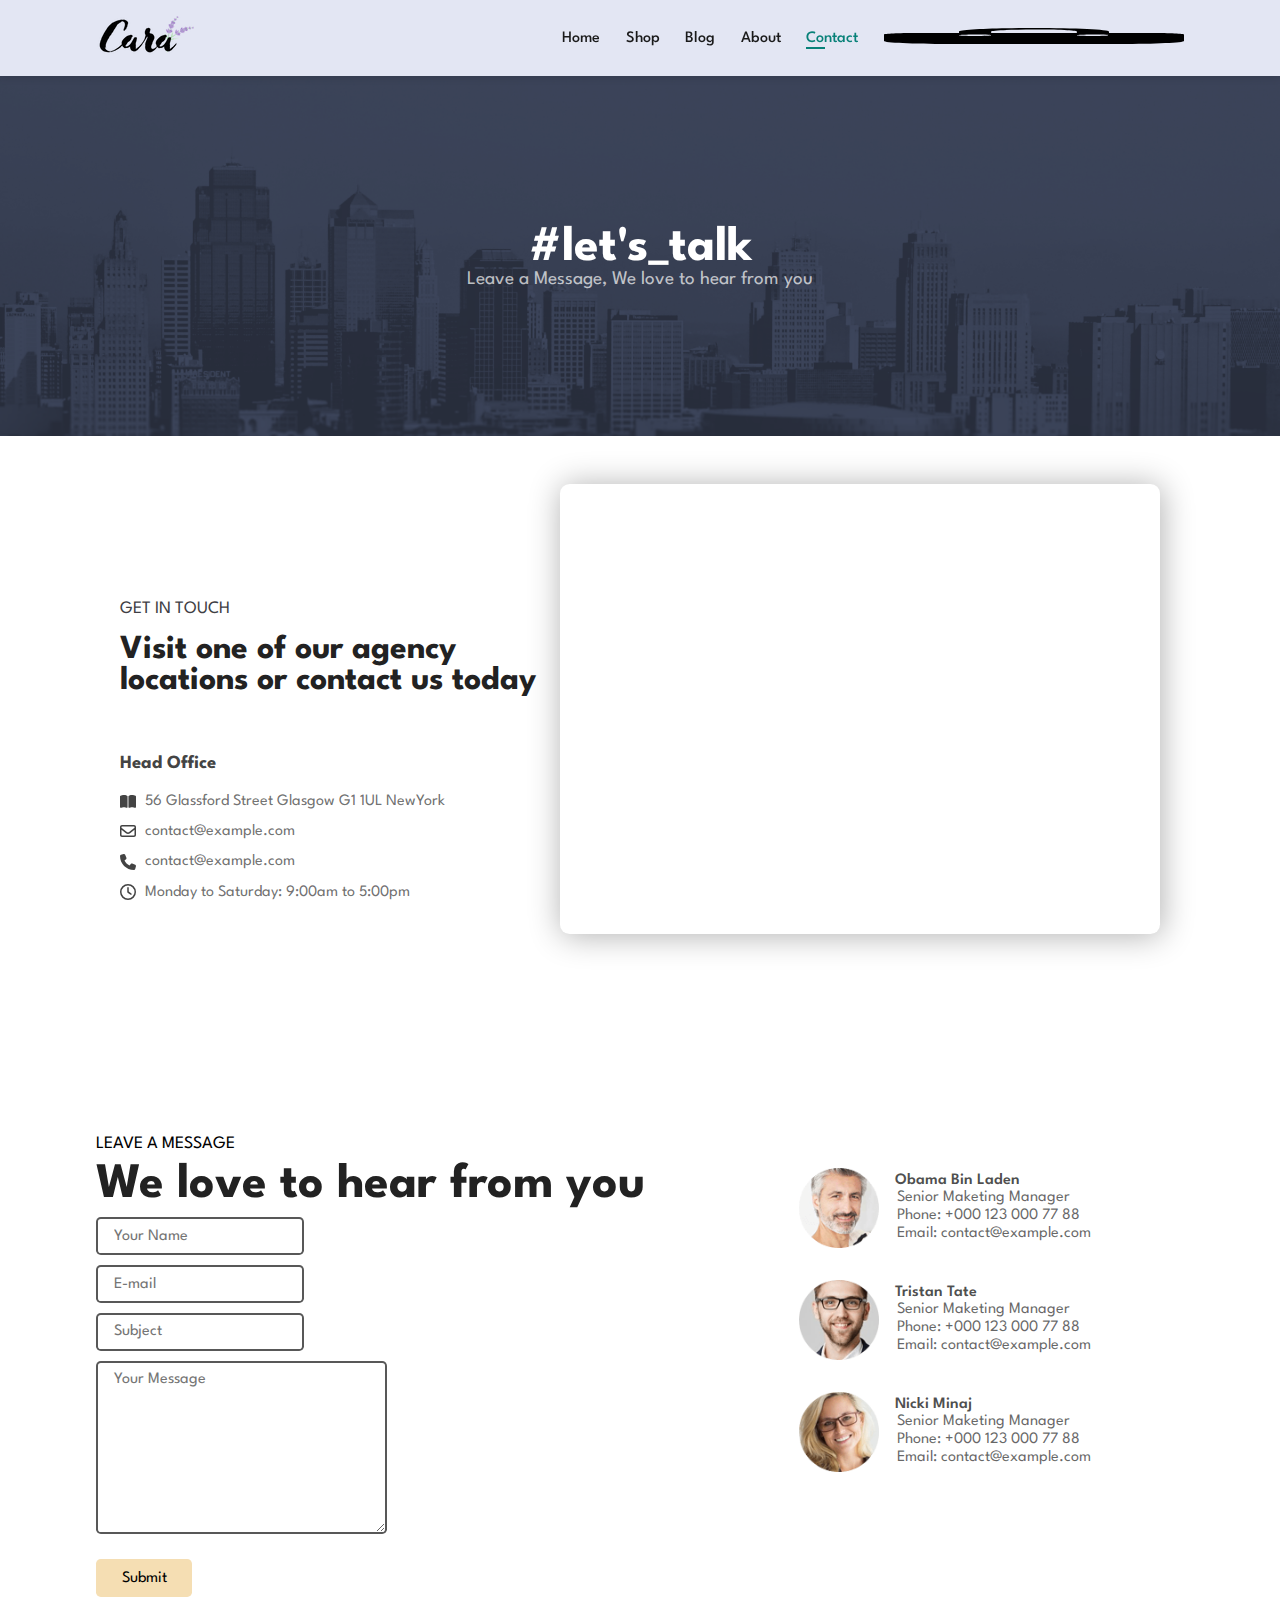
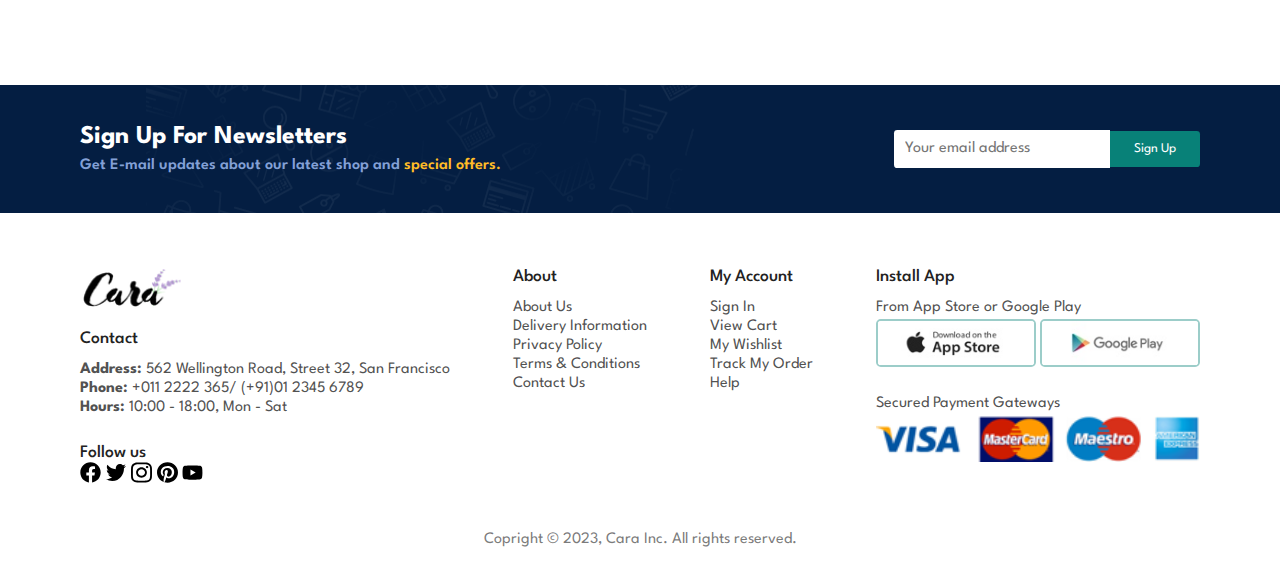
<file: contact.html>
<!DOCTYPE html>
<html lang="en">
<head>
    <meta charset="UTF-8">
    <meta http-equiv="X-UA-Compatible" content="IE=edge">
    <meta name="viewport" content="width=device-width, initial-scale=1.0">
    <title>Document</title>

    <script src="script.js" defer></script>

    <link rel="stylesheet" href="style.css">
</head>
<body>
    
    <section id="header">
        
        <nav class="navbarholder">

            <a href="#"><img src="img/logo.png" class="logo" alt="logo"></a>
            
            
            <ul id="navbar">
                <div>
                    <button id="menu-close" type="button" title="menu-closebtn"><img src="img/nav/icon-menu-close.svg" alt="" class="menu-closeimg"></button>
                </div>
                
                <li><a href="index.html">Home</a></li>
                <li><a href="shop.html">Shop</a></li>
                <li><a href="blog.html">Blog</a></li>
                <li><a href="about.html">About</a></li>
                <li><a aria-current="page"  class="active" href="contact.html">Contact</a></li>
                <li><a href="cart.html"><img src="img/bag-shopping-solid.svg" alt=""></i></a></li>
            </ul>
            
            <div class="btn">
                <button id="menu" type="button" title="menubtn"><img src="img/nav/icon-menu.svg" alt="" class="menuimg"></button>
            </div>
            
        </nav>


    </section>


    <section id="page-header" class="about-header">

        <h2>#let's_talk</h2>
        <p>Leave a Message, We love to hear from you</p>


    </section>



    <section id="contactDetails">

        <div class="details">
            <span>GET IN TOUCH</span>
            <h2>Visit one of our agency locations or contact us today</h2>
            <h3>Head Office</h3>

            <div class="">

                <li>
                    <img src="img/contact us/caret-right-solid.svg" alt="">
                    <p>56 Glassford Street Glasgow G1 1UL NewYork</p>
                </li>
                <li>
                    <img src="img/contact us/envelope-regular.svg" alt="">
                    <p>contact@example.com</p>
                </li>
                <li>
                    <img src="img/contact us/phone-solid.svg" alt="">
                    <p>contact@example.com</p>
                </li>
                <li>
                    <img src="img/contact us/clock-regular.svg" alt="">
                    <p>Monday to Saturday: 9:00am to 5:00pm</p>
                </li>

            </div>
    
        </div>


        <div class="map">
            <iframe src="https://www.google.com/maps/embed?pb=!1m18!1m12!1m3!1d2850.0488656880643!2d-79.66892798463145!3d44.41164297910258!2m3!1f0!2f0!3f0!3m2!1i1024!2i768!4f13.1!3m3!1m2!1s0x882aa3723e3232f1%3A0xe6be031a81155c65!2sGeorgian%20College!5e0!3m2!1sen!2sin!4v1675928677380!5m2!1sen!2sin" width="600" height="450" style="border:0;" allowfullscreen="" loading="lazy" referrerpolicy="no-referrer-when-downgrade"></iframe>
        </div>

    </section>



    <section id="formDetails">

        <form action="">
            <span>LEAVE A MESSAGE</span>
            <h2>We love to hear from you</h2>
            <input type="text" placeholder="Your Name" name="" id="">
            <input type="text" placeholder="E-mail" name="" id="">
            <input type="text" placeholder="Subject" name="" id="">
            <textarea name="" id="" cols="30" rows="10" placeholder="Your Message"></textarea>
            <button>Submit</button>
        </form>



        <div class="peopleDetails">

            <div class="people">
                <img src="img/people/1.png" alt="">
                <div class="">
                    <span>Obama Bin Laden</span>
                    <p>Senior Maketing Manager</p>
                    <p>Phone: +000 123 000 77 88</p>
                    <p>Email: contact@example.com</p>
                </div>
            </div>
            <div class="people">
                <img src="img/people/2.png" alt="">
                <div class="">
                    <span>Tristan Tate</span>
                    <p>Senior Maketing Manager</p>
                    <p>Phone: +000 123 000 77 88</p>
                    <p>Email: contact@example.com</p>
                </div>
            </div>
            <div class="people">
                <img src="img/people/3.png" alt="">
                <div class="">
                    <span>Nicki Minaj</span>
                    <p>Senior Maketing Manager</p>
                    <p>Phone: +000 123 000 77 88</p>
                    <p>Email: contact@example.com</p>
                </div>
            </div>

        </div>

    </section>



    <section id="newsletter" class="section-p1 section-m1">

        <div class="news-text">
            <h4>Sign Up For Newsletters</h4>
            <p>Get E-mail updates about our latest shop and <span> special offers.</span></p>
        </div>
        <div class="form">
            <input type="text" placeholder="Your email address">
            <button>Sign Up</button>
        </div>

    </section>




    <footer>

        <div class="columndiv">
            <img src="img/logo.png" class="logo" alt="">
            <h4>Contact</h4>
            <p><strong>Address: </strong> 562 Wellington Road, Street 32, San Francisco</p>
            <p><strong>Phone: </strong> +011 2222 365/ (+91)01 2345 6789</p>
            <p><strong>Hours: </strong> 10:00 - 18:00, Mon - Sat </p>

            <div class="followus">
                <h4>Follow us</h4>
                <div class="icons">
                    <img src="img/socials/facebook.svg" alt="">
                    <img src="img/socials/twitter.svg" alt="">
                    <img src="img/socials/instagram.svg" alt="">
                    <img src="img/socials/pinterest.svg" alt="">
                    <img src="img/socials/youtube.svg" alt="">
                </div>
            </div>
        </div>


        <div class="columndiv">
            <h4>About</h4>
            <a href="#">About Us</a>
            <a href="#">Delivery Information</a>
            <a href="#">Privacy Policy</a>
            <a href="#">Terms & Conditions</a>
            <a href="#">Contact Us</a>
        </div>


        <div class="columndiv">
            <h4>My Account</h4>
            <a href="#">Sign In</a>
            <a href="#">View Cart</a>
            <a href="#">My Wishlist</a>
            <a href="#">Track My Order</a>
            <a href="#">Help</a>
        </div>


        <div class="columndiv">
            <h4>Install App</h4>
            <p>From App Store or Google Play</p>
            <div class="rowdiv">
                <img src="img/pay/app.jpg" alt="">
                <img src="img/pay/play.jpg" alt="">
            </div>
            <p>Secured Payment Gateways</p>
            <img src="img/pay/pay.png" alt="">
        </div>

        
    </footer>
    
    <div class="copyright">
        <p> Copright &copy; 2023, Cara Inc. All rights reserved.</p>
    </div>



</body>
</html>
</file>
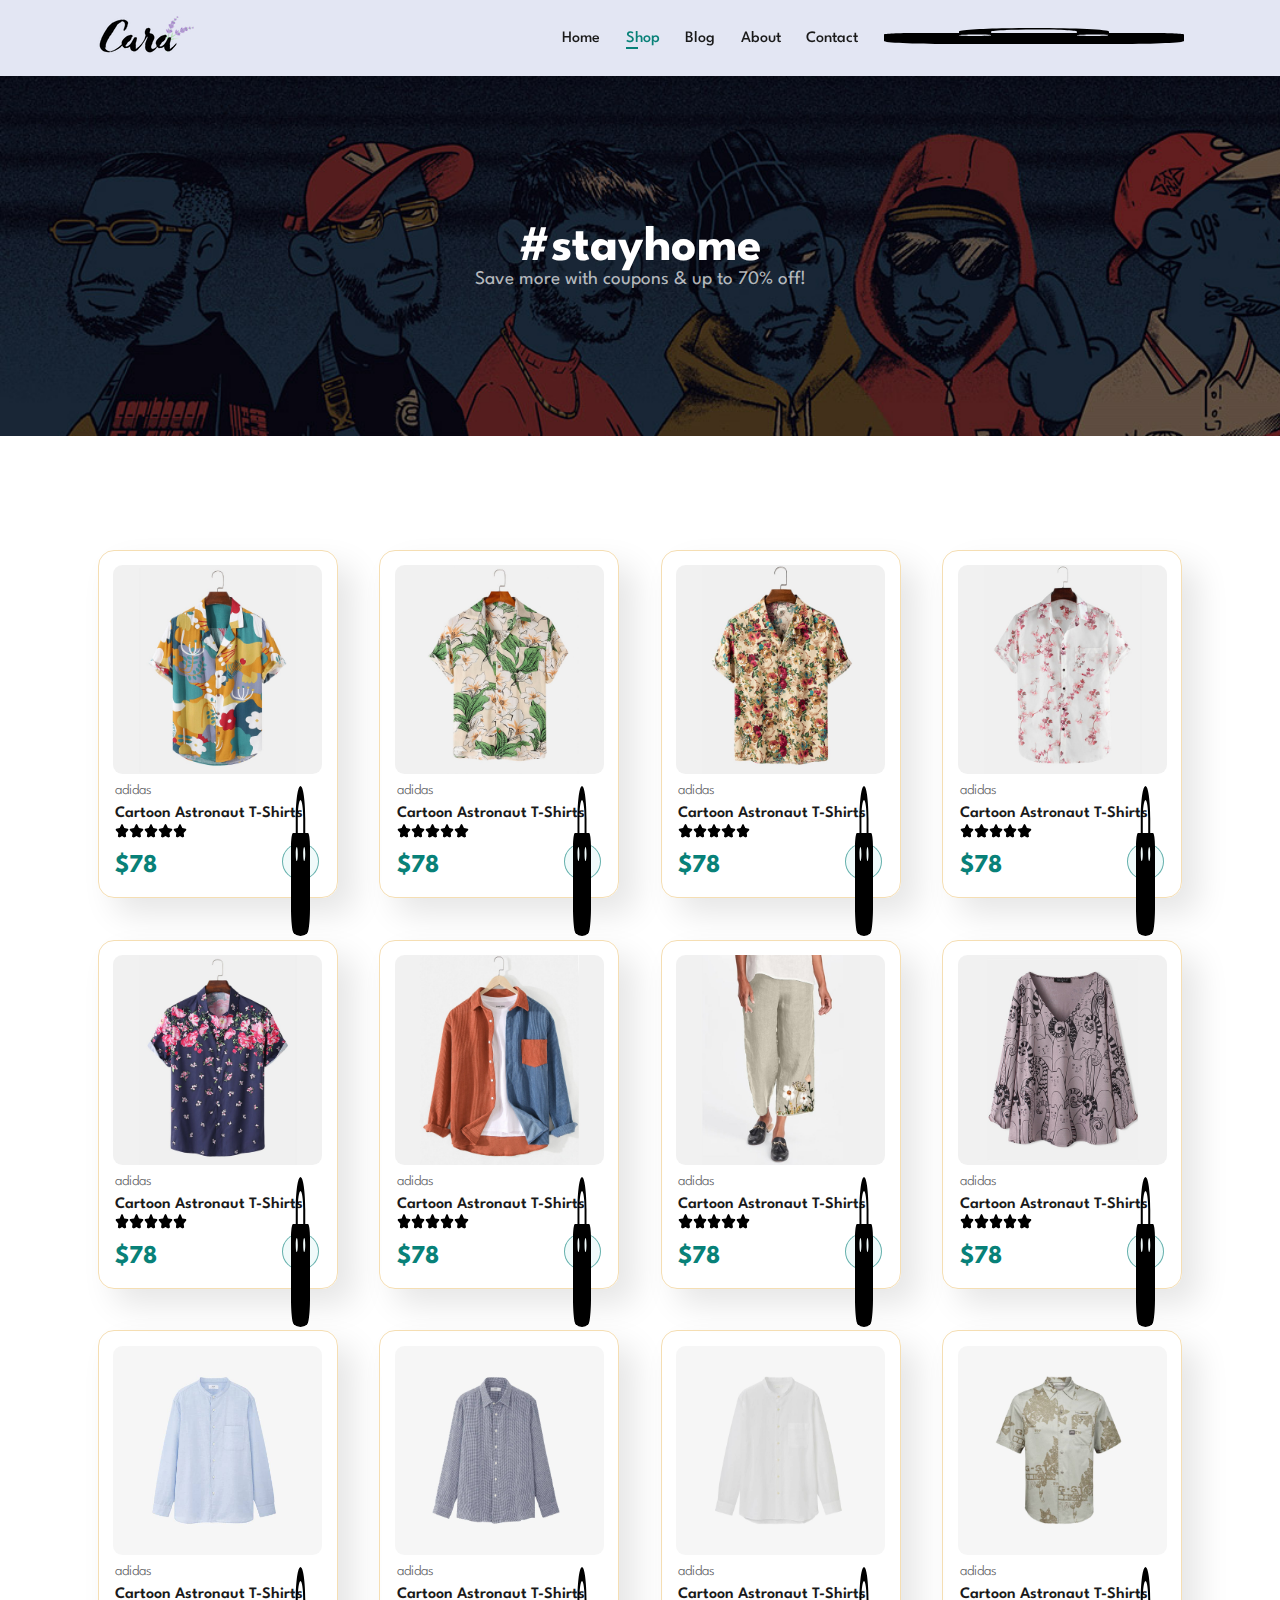
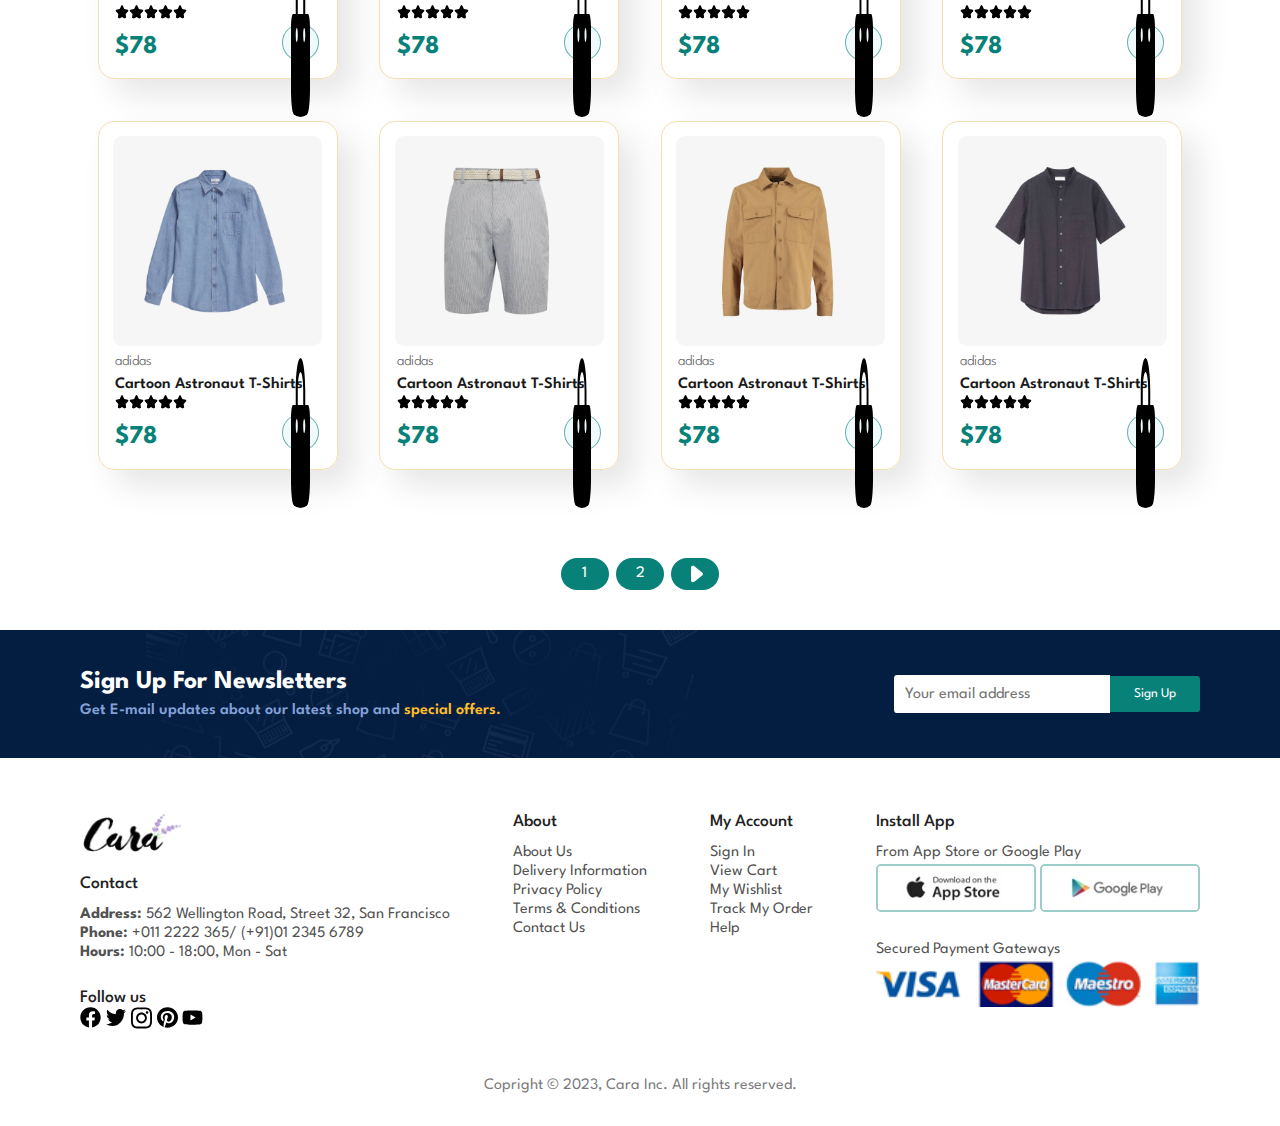
<file: shop.html>
<!DOCTYPE html>
<html lang="en">
<head>
    <meta charset="UTF-8">
    <meta http-equiv="X-UA-Compatible" content="IE=edge">
    <meta name="viewport" content="width=device-width, initial-scale=1.0">
    <title>Document</title>

    <script src="script.js" defer></script>

    <link rel="stylesheet" href="style.css">
</head>
<body>
    
    <section id="header">
        
        <nav class="navbarholder">

            <a href="#"><img src="img/logo.png" class="logo" alt="logo"></a>
            
            
            <ul id="navbar">
                <div>
                    <button id="menu-close" type="button" title="menu-closebtn"><img src="img/nav/icon-menu-close.svg" alt="" class="menu-closeimg"></button>
                </div>
                
                <li><a href="index.html">Home</a></li>
                <li><a class="active" href="shop.html">Shop</a></li>
                <li><a href="blog.html">Blog</a></li>
                <li><a href="about.html">About</a></li>
                <li><a href="contact.html">Contact</a></li>
                <li><a href="cart.html"><img src="img/bag-shopping-solid.svg" alt=""></i></a></li>
            </ul>
            
            <div class="btn">
                <button id="menu" type="button" title="menubtn"><img src="img/nav/icon-menu.svg" alt="" class="menuimg"></button>
            </div>
            
        </nav>


    </section>


    <section id="page-header">

        <h2>#stayhome</h2>
        <p>Save more with coupons & up to 70% off!</p>


    </section>



    <section id="featured-products" class="section-p1">
        <div class="product-container">


            <div class="product" onclick="window.location.href='sproduct.html';">
                <img src="img/products/f1.jpg" alt="">

                <div class="description">
                    <span>adidas</span>
                    <h5>Cartoon Astronaut T-Shirts</h5>

                    <div class="stars">
                        <img src="img/star-solid.svg" alt="">
                        <img src="img/star-solid.svg" alt="">
                        <img src="img/star-solid.svg" alt="">
                        <img src="img/star-solid.svg" alt="">
                        <img src="img/star-solid.svg" alt="">
                    </div>
                    <h4>$78</h4>
                </div>

                <a href="#"><img class="add-to-cart" src="img/bag-shopping-solid.svg" alt=""></a>
            </div>

            <div class="product"  onclick="window.location.href='sproduct.html';">
                <img src="img/products/f2.jpg" alt="">

                <div class="description">
                    <span>adidas</span>
                    <h5>Cartoon Astronaut T-Shirts</h5>

                    <div class="stars">
                        <img src="img/star-solid.svg" alt="">
                        <img src="img/star-solid.svg" alt="">
                        <img src="img/star-solid.svg" alt="">
                        <img src="img/star-solid.svg" alt="">
                        <img src="img/star-solid.svg" alt="">
                    </div>
                    <h4>$78</h4>
                </div>

                <a href="#"><img class="add-to-cart" src="img/bag-shopping-solid.svg" alt=""></a>
            </div>

            <div class="product" onclick="window.location.href='sproduct.html';">
                <img src="img/products/f3.jpg" alt="">

                <div class="description">
                    <span>adidas</span>
                    <h5>Cartoon Astronaut T-Shirts</h5>

                    <div class="stars">
                        <img src="img/star-solid.svg" alt="">
                        <img src="img/star-solid.svg" alt="">
                        <img src="img/star-solid.svg" alt="">
                        <img src="img/star-solid.svg" alt="">
                        <img src="img/star-solid.svg" alt="">
                    </div>
                    <h4>$78</h4>
                </div>

                <a href="#"><img class="add-to-cart" src="img/bag-shopping-solid.svg" alt=""></a>
            </div>

            <div class="product" onclick="window.location.href='sproduct.html';">
                <img src="img/products/f4.jpg" alt="">

                <div class="description">
                    <span>adidas</span>
                    <h5>Cartoon Astronaut T-Shirts</h5>

                    <div class="stars">
                        <img src="img/star-solid.svg" alt="">
                        <img src="img/star-solid.svg" alt="">
                        <img src="img/star-solid.svg" alt="">
                        <img src="img/star-solid.svg" alt="">
                        <img src="img/star-solid.svg" alt="">
                    </div>
                    <h4>$78</h4>
                </div>

                <a href="#"><img class="add-to-cart" src="img/bag-shopping-solid.svg" alt=""></a>
            </div>

            <div class="product" onclick="window.location.href='sproduct.html';">
                <img src="img/products/f5.jpg" alt="">

                <div class="description">
                    <span>adidas</span>
                    <h5>Cartoon Astronaut T-Shirts</h5>

                    <div class="stars">
                        <img src="img/star-solid.svg" alt="">
                        <img src="img/star-solid.svg" alt="">
                        <img src="img/star-solid.svg" alt="">
                        <img src="img/star-solid.svg" alt="">
                        <img src="img/star-solid.svg" alt="">
                    </div>
                    <h4>$78</h4>
                </div>

                <a href="#"><img class="add-to-cart" src="img/bag-shopping-solid.svg" alt=""></a>
            </div>

            <div class="product" onclick="window.location.href='sproduct.html';">
                <img src="img/products/f6.jpg" alt="">

                <div class="description">
                    <span>adidas</span>
                    <h5>Cartoon Astronaut T-Shirts</h5>

                    <div class="stars">
                        <img src="img/star-solid.svg" alt="">
                        <img src="img/star-solid.svg" alt="">
                        <img src="img/star-solid.svg" alt="">
                        <img src="img/star-solid.svg" alt="">
                        <img src="img/star-solid.svg" alt="">
                    </div>
                    <h4>$78</h4>
                </div>

                <a href="#"><img class="add-to-cart" src="img/bag-shopping-solid.svg" alt=""></a>
            </div>

            <div class="product" onclick="window.location.href='sproduct.html';">
                <img src="img/products/f7.jpg" alt="">

                <div class="description">
                    <span>adidas</span>
                    <h5>Cartoon Astronaut T-Shirts</h5>

                    <div class="stars">
                        <img src="img/star-solid.svg" alt="">
                        <img src="img/star-solid.svg" alt="">
                        <img src="img/star-solid.svg" alt="">
                        <img src="img/star-solid.svg" alt="">
                        <img src="img/star-solid.svg" alt="">
                    </div>
                    <h4>$78</h4>
                </div>

                <a href="#"><img class="add-to-cart" src="img/bag-shopping-solid.svg" alt=""></a>
            </div>

            <div class="product" onclick="window.location.href='sproduct.html';">
                <img src="img/products/f8.jpg" alt="">

                <div class="description">
                    <span>adidas</span>
                    <h5>Cartoon Astronaut T-Shirts</h5>

                    <div class="stars">
                        <img src="img/star-solid.svg" alt="">
                        <img src="img/star-solid.svg" alt="">
                        <img src="img/star-solid.svg" alt="">
                        <img src="img/star-solid.svg" alt="">
                        <img src="img/star-solid.svg" alt="">
                    </div>
                    <h4>$78</h4>
                </div>

                <a href="#"><img class="add-to-cart" src="img/bag-shopping-solid.svg" alt=""></a>
            </div>

            <div class="product" onclick="window.location.href='sproduct.html';">
                <img src="img/products/n1.jpg" alt="">

                <div class="description">
                    <span>adidas</span>
                    <h5>Cartoon Astronaut T-Shirts</h5>

                    <div class="stars">
                        <img src="img/star-solid.svg" alt="">
                        <img src="img/star-solid.svg" alt="">
                        <img src="img/star-solid.svg" alt="">
                        <img src="img/star-solid.svg" alt="">
                        <img src="img/star-solid.svg" alt="">
                    </div>
                    <h4>$78</h4>
                </div>

                <a href="#"><img class="add-to-cart" src="img/bag-shopping-solid.svg" alt=""></a>
            </div>

            <div class="product" onclick="window.location.href='sproduct.html';">
                <img src="img/products/n2.jpg" alt="">

                <div class="description">
                    <span>adidas</span>
                    <h5>Cartoon Astronaut T-Shirts</h5>

                    <div class="stars">
                        <img src="img/star-solid.svg" alt="">
                        <img src="img/star-solid.svg" alt="">
                        <img src="img/star-solid.svg" alt="">
                        <img src="img/star-solid.svg" alt="">
                        <img src="img/star-solid.svg" alt="">
                    </div>
                    <h4>$78</h4>
                </div>

                <a href="#"><img class="add-to-cart" src="img/bag-shopping-solid.svg" alt=""></a>
            </div>

            <div class="product" onclick="window.location.href='sproduct.html';">
                <img src="img/products/n3.jpg" alt="">

                <div class="description">
                    <span>adidas</span>
                    <h5>Cartoon Astronaut T-Shirts</h5>

                    <div class="stars">
                        <img src="img/star-solid.svg" alt="">
                        <img src="img/star-solid.svg" alt="">
                        <img src="img/star-solid.svg" alt="">
                        <img src="img/star-solid.svg" alt="">
                        <img src="img/star-solid.svg" alt="">
                    </div>
                    <h4>$78</h4>
                </div>

                <a href="#"><img class="add-to-cart" src="img/bag-shopping-solid.svg" alt=""></a>
            </div>

            <div class="product" onclick="window.location.href='sproduct.html';">
                <img src="img/products/n4.jpg" alt="">

                <div class="description">
                    <span>adidas</span>
                    <h5>Cartoon Astronaut T-Shirts</h5>

                    <div class="stars">
                        <img src="img/star-solid.svg" alt="">
                        <img src="img/star-solid.svg" alt="">
                        <img src="img/star-solid.svg" alt="">
                        <img src="img/star-solid.svg" alt="">
                        <img src="img/star-solid.svg" alt="">
                    </div>
                    <h4>$78</h4>
                </div>

                <a href="#"><img class="add-to-cart" src="img/bag-shopping-solid.svg" alt=""></a>
            </div>

            <div class="product" onclick="window.location.href='sproduct.html';">
                <img src="img/products/n5.jpg" alt="">

                <div class="description">
                    <span>adidas</span>
                    <h5>Cartoon Astronaut T-Shirts</h5>

                    <div class="stars">
                        <img src="img/star-solid.svg" alt="">
                        <img src="img/star-solid.svg" alt="">
                        <img src="img/star-solid.svg" alt="">
                        <img src="img/star-solid.svg" alt="">
                        <img src="img/star-solid.svg" alt="">
                    </div>
                    <h4>$78</h4>
                </div>

                <a href="#"><img class="add-to-cart" src="img/bag-shopping-solid.svg" alt=""></a>
            </div>

            <div class="product" onclick="window.location.href='sproduct.html';">
                <img src="img/products/n6.jpg" alt="">

                <div class="description">
                    <span>adidas</span>
                    <h5>Cartoon Astronaut T-Shirts</h5>

                    <div class="stars">
                        <img src="img/star-solid.svg" alt="">
                        <img src="img/star-solid.svg" alt="">
                        <img src="img/star-solid.svg" alt="">
                        <img src="img/star-solid.svg" alt="">
                        <img src="img/star-solid.svg" alt="">
                    </div>
                    <h4>$78</h4>
                </div>

                <a href="#"><img class="add-to-cart" src="img/bag-shopping-solid.svg" alt=""></a>
            </div>

            <div class="product" onclick="window.location.href='sproduct.html';">
                <img src="img/products/n7.jpg" alt="">

                <div class="description">
                    <span>adidas</span>
                    <h5>Cartoon Astronaut T-Shirts</h5>

                    <div class="stars">
                        <img src="img/star-solid.svg" alt="">
                        <img src="img/star-solid.svg" alt="">
                        <img src="img/star-solid.svg" alt="">
                        <img src="img/star-solid.svg" alt="">
                        <img src="img/star-solid.svg" alt="">
                    </div>
                    <h4>$78</h4>
                </div>

                <a href="#"><img class="add-to-cart" src="img/bag-shopping-solid.svg" alt=""></a>
            </div>

            <div class="product" onclick="window.location.href='sproduct.html';">
                <img src="img/products/n8.jpg" alt="">

                <div class="description">
                    <span>adidas</span>
                    <h5>Cartoon Astronaut T-Shirts</h5>

                    <div class="stars">
                        <img src="img/star-solid.svg" alt="">
                        <img src="img/star-solid.svg" alt="">
                        <img src="img/star-solid.svg" alt="">
                        <img src="img/star-solid.svg" alt="">
                        <img src="img/star-solid.svg" alt="">
                    </div>
                    <h4>$78</h4>
                </div>

                <a href="#"><img class="add-to-cart" src="img/bag-shopping-solid.svg" alt=""></a>
            </div>


        </div>

    </section>


    <section id="pagination">
        <a href="#">1</a>
        <a href="#">2</a>
        <a href="#"><img src="img/caret-right-solid.svg" alt=""></a>
    </section>


    <section id="newsletter" class="section-p1 section-m1">

        <div class="news-text">
            <h4>Sign Up For Newsletters</h4>
            <p>Get E-mail updates about our latest shop and <span> special offers.</span></p>
        </div>
        <div class="form">
            <input type="text" placeholder="Your email address">
            <button>Sign Up</button>
        </div>

    </section>



    <footer>

        <div class="columndiv">
            <img src="img/logo.png" class="logo" alt="">
            <h4>Contact</h4>
            <p><strong>Address: </strong> 562 Wellington Road, Street 32, San Francisco</p>
            <p><strong>Phone: </strong> +011 2222 365/ (+91)01 2345 6789</p>
            <p><strong>Hours: </strong> 10:00 - 18:00, Mon - Sat </p>

            <div class="followus">
                <h4>Follow us</h4>
                <div class="icons">
                    <img src="img/socials/facebook.svg" alt="">
                    <img src="img/socials/twitter.svg" alt="">
                    <img src="img/socials/instagram.svg" alt="">
                    <img src="img/socials/pinterest.svg" alt="">
                    <img src="img/socials/youtube.svg" alt="">
                </div>
            </div>
        </div>


        <div class="columndiv">
            <h4>About</h4>
            <a href="#">About Us</a>
            <a href="#">Delivery Information</a>
            <a href="#">Privacy Policy</a>
            <a href="#">Terms & Conditions</a>
            <a href="#">Contact Us</a>
        </div>


        <div class="columndiv">
            <h4>My Account</h4>
            <a href="#">Sign In</a>
            <a href="#">View Cart</a>
            <a href="#">My Wishlist</a>
            <a href="#">Track My Order</a>
            <a href="#">Help</a>
        </div>


        <div class="columndiv">
            <h4>Install App</h4>
            <p>From App Store or Google Play</p>
            <div class="rowdiv">
                <img src="img/pay/app.jpg" alt="">
                <img src="img/pay/play.jpg" alt="">
            </div>
            <p>Secured Payment Gateways</p>
            <img src="img/pay/pay.png" alt="">
        </div>

        
    </footer>
    
    <div class="copyright">
        <p> Copright &copy; 2023, Cara Inc. All rights reserved.</p>
    </div>



</body>
</html>
</file>
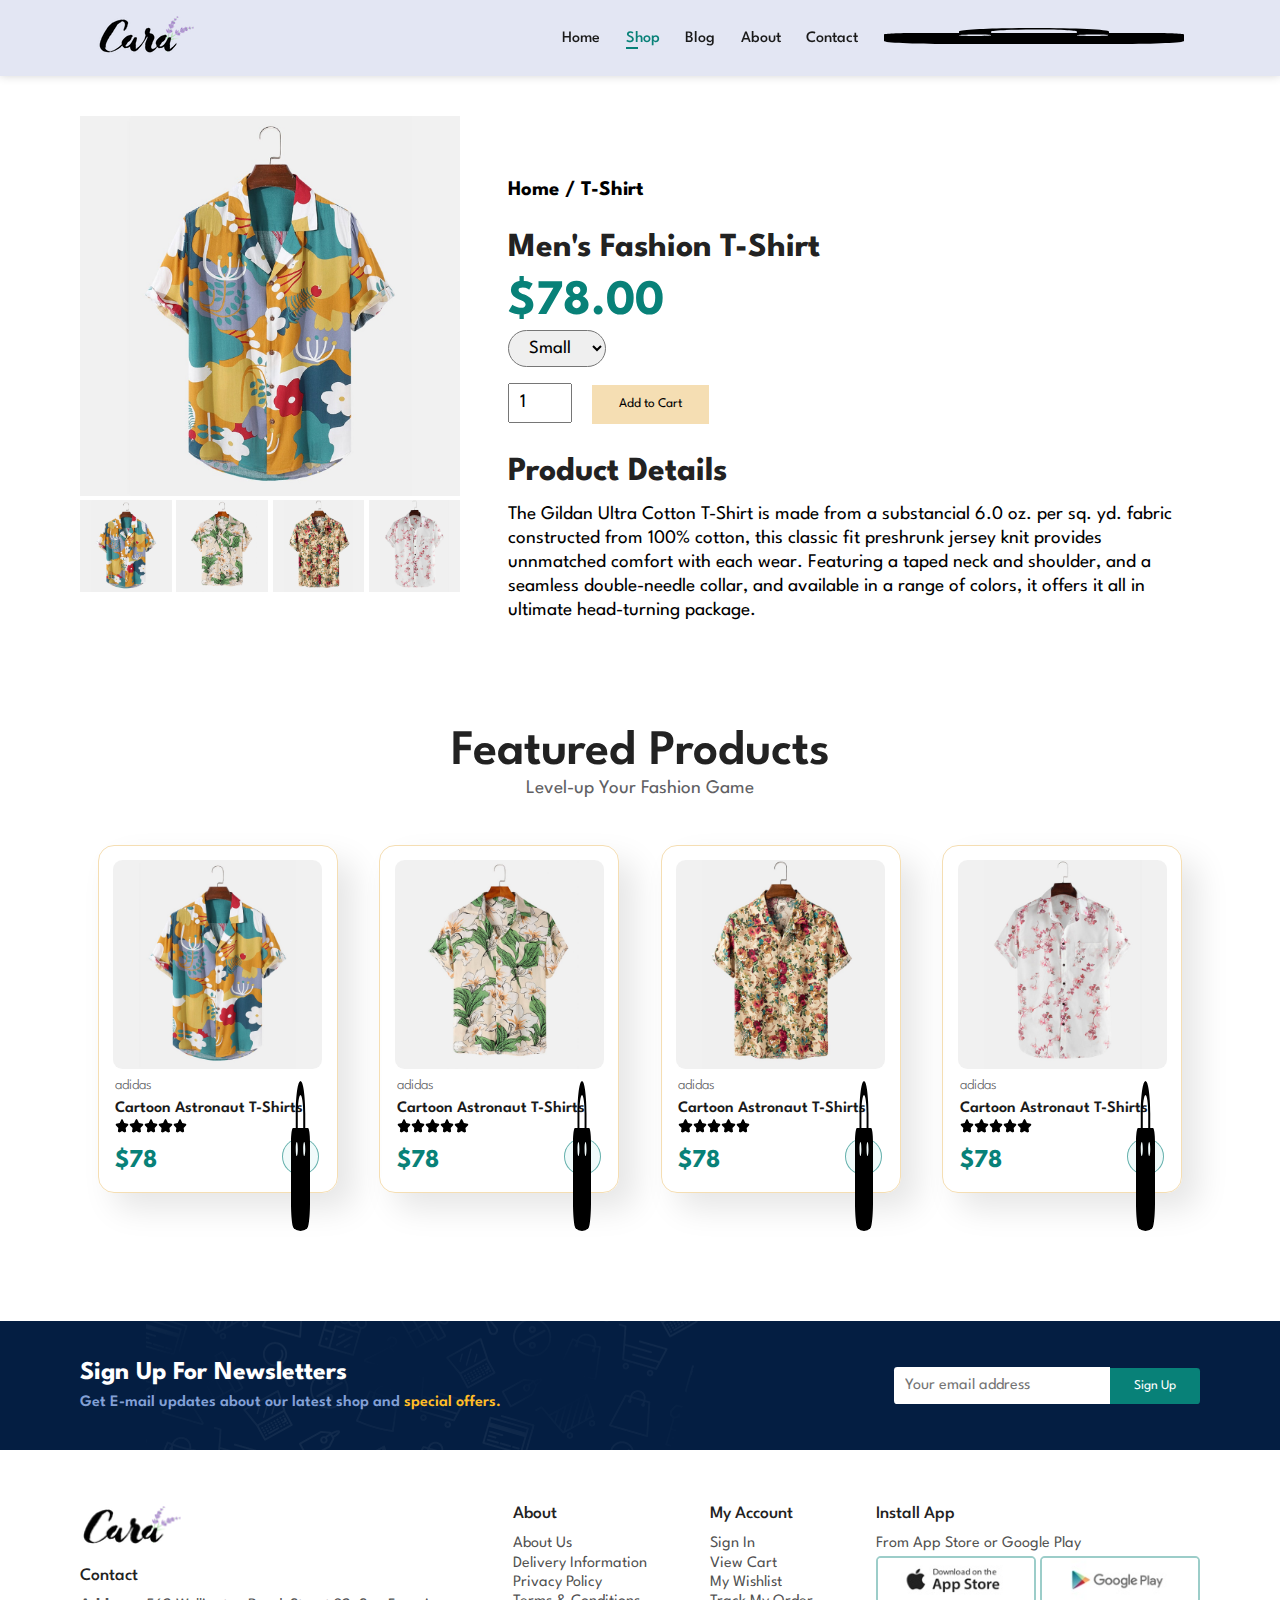
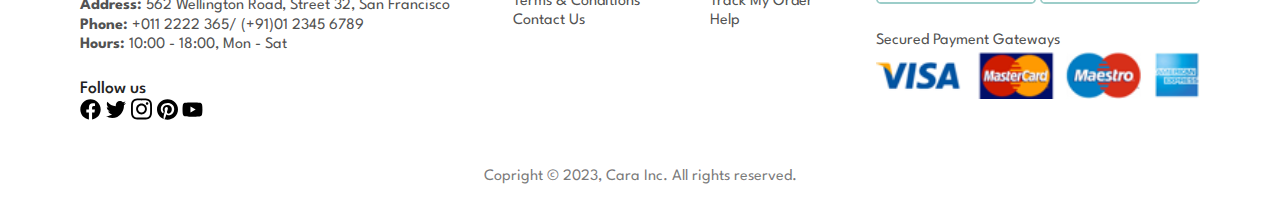
<file: sproduct.html>
<!DOCTYPE html>
<html lang="en">
<head>
    <meta charset="UTF-8">
    <meta http-equiv="X-UA-Compatible" content="IE=edge">
    <meta name="viewport" content="width=device-width, initial-scale=1.0">
    <title>Document</title>

    <script src="script.js" defer></script>

    <link rel="stylesheet" href="style.css">
</head>
<body>
    
    <section id="header">
        
        <nav class="navbarholder">

            <a href="#"><img src="img/logo.png" class="logo" alt="logo"></a>
            
            
            <ul id="navbar">
                <div>
                    <button id="menu-close" type="button" title="menu-closebtn"><img src="img/nav/icon-menu-close.svg" alt="" class="menu-closeimg"></button>
                </div>
                
                <li><a href="index.html">Home</a></li>
                <li><a class="active" href="shop.html">Shop</a></li>
                <li><a href="blog.html">Blog</a></li>
                <li><a href="about.html">About</a></li>
                <li><a href="contact.html">Contact</a></li>
                <li><a href="cart.html"><img src="img/bag-shopping-solid.svg" alt=""></i></a></li>
            </ul>
            
            <div class="btn">
                <button id="menu" type="button" title="menubtn"><img src="img/nav/icon-menu.svg" alt="" class="menuimg"></button>
            </div>
            
        </nav>


    </section>




    <section id="productdetails" class="section-p1">

        <div class="productImg">
            <img src="img/products/f1.jpg" width="100%" id="main-img" alt="product image">

            <div class="small-images">
                <div class="small-img-column">
                    <img src="img/products/f1.jpg" width="100%" class="small-img" alt="product image">
                </div>
                <div class="small-img-column">
                    <img src="img/products/f2.jpg" width="100%" class="small-img" alt="product image">
                </div>
                <div class="small-img-column">
                    <img src="img/products/f3.jpg" width="100%" class="small-img" alt="product image">
                </div>
                <div class="small-img-column">
                    <img src="img/products/f4.jpg" width="100%" class="small-img" alt="product image">
                </div>
            </div>

        </div>

        <div class="s-product-details">
            <h6>Home / T-Shirt</h6>
            <h4>Men's Fashion T-Shirt</h4>
            <h2>$78.00</h2>

            <select aria-placeholder="select-size">
                <!-- <option>Select size=</option> -->
                <option>Small</option>
                <option>Large</option>
                <option>XL</option>
                <option>XXL</option>
            </select>

            <input type="number" value="1">
            <button>Add to Cart</button>
            <h4>Product Details</h4>
            <span>The Gildan Ultra Cotton T-Shirt is made from a substancial 6.0 oz. per sq. yd. fabric constructed from 100% cotton, this classic fit preshrunk jersey knit provides unnmatched comfort with each wear. Featuring a taped neck and shoulder, and a seamless double-needle collar, and available in a range of colors, it offers it all in ultimate head-turning package.</span>
        </div>

    </section>


    
    <section id="featured-products" class="section-p1">

        <h2>Featured Products</h2>
        <p>Level-up Your Fashion Game</p>

        <div class="product-container">


            <div class="product">
                <img src="img/products/f1.jpg" alt="">

                <div class="description">
                    <span>adidas</span>
                    <h5>Cartoon Astronaut T-Shirts</h5>

                    <div class="stars">
                        <img src="img/star-solid.svg" alt="">
                        <img src="img/star-solid.svg" alt="">
                        <img src="img/star-solid.svg" alt="">
                        <img src="img/star-solid.svg" alt="">
                        <img src="img/star-solid.svg" alt="">
                    </div>
                    <h4>$78</h4>
                </div>

                <a href="#"><img class="add-to-cart" src="img/bag-shopping-solid.svg" alt=""></a>
            </div>

            <div class="product">
                <img src="img/products/f2.jpg" alt="">

                <div class="description">
                    <span>adidas</span>
                    <h5>Cartoon Astronaut T-Shirts</h5>

                    <div class="stars">
                        <img src="img/star-solid.svg" alt="">
                        <img src="img/star-solid.svg" alt="">
                        <img src="img/star-solid.svg" alt="">
                        <img src="img/star-solid.svg" alt="">
                        <img src="img/star-solid.svg" alt="">
                    </div>
                    <h4>$78</h4>
                </div>

                <a href="#"><img class="add-to-cart" src="img/bag-shopping-solid.svg" alt=""></a>
            </div>

            <div class="product">
                <img src="img/products/f3.jpg" alt="">

                <div class="description">
                    <span>adidas</span>
                    <h5>Cartoon Astronaut T-Shirts</h5>

                    <div class="stars">
                        <img src="img/star-solid.svg" alt="">
                        <img src="img/star-solid.svg" alt="">
                        <img src="img/star-solid.svg" alt="">
                        <img src="img/star-solid.svg" alt="">
                        <img src="img/star-solid.svg" alt="">
                    </div>
                    <h4>$78</h4>
                </div>

                <a href="#"><img class="add-to-cart" src="img/bag-shopping-solid.svg" alt=""></a>
            </div>

            <div class="product">
                <img src="img/products/f4.jpg" alt="">

                <div class="description">
                    <span>adidas</span>
                    <h5>Cartoon Astronaut T-Shirts</h5>

                    <div class="stars">
                        <img src="img/star-solid.svg" alt="">
                        <img src="img/star-solid.svg" alt="">
                        <img src="img/star-solid.svg" alt="">
                        <img src="img/star-solid.svg" alt="">
                        <img src="img/star-solid.svg" alt="">
                    </div>
                    <h4>$78</h4>
                </div>

                <a href="#"><img class="add-to-cart" src="img/bag-shopping-solid.svg" alt=""></a>
            </div>

            
        </div>

    </section>



    <section id="newsletter" class="section-p1 section-m1">

        <div class="news-text">
            <h4>Sign Up For Newsletters</h4>
            <p>Get E-mail updates about our latest shop and <span> special offers.</span></p>
        </div>
        <div class="form">
            <input type="text" placeholder="Your email address">
            <button>Sign Up</button>
        </div>

    </section>



    <footer>

        <div class="columndiv">
            <img src="img/logo.png" class="logo" alt="">
            <h4>Contact</h4>
            <p><strong>Address: </strong> 562 Wellington Road, Street 32, San Francisco</p>
            <p><strong>Phone: </strong> +011 2222 365/ (+91)01 2345 6789</p>
            <p><strong>Hours: </strong> 10:00 - 18:00, Mon - Sat </p>

            <div class="followus">
                <h4>Follow us</h4>
                <div class="icons">
                    <img src="img/socials/facebook.svg" alt="">
                    <img src="img/socials/twitter.svg" alt="">
                    <img src="img/socials/instagram.svg" alt="">
                    <img src="img/socials/pinterest.svg" alt="">
                    <img src="img/socials/youtube.svg" alt="">
                </div>
            </div>
        </div>


        <div class="columndiv">
            <h4>About</h4>
            <a href="#">About Us</a>
            <a href="#">Delivery Information</a>
            <a href="#">Privacy Policy</a>
            <a href="#">Terms & Conditions</a>
            <a href="#">Contact Us</a>
        </div>


        <div class="columndiv">
            <h4>My Account</h4>
            <a href="#">Sign In</a>
            <a href="#">View Cart</a>
            <a href="#">My Wishlist</a>
            <a href="#">Track My Order</a>
            <a href="#">Help</a>
        </div>


        <div class="columndiv">
            <h4>Install App</h4>
            <p>From App Store or Google Play</p>
            <div class="rowdiv">
                <img src="img/pay/app.jpg" alt="">
                <img src="img/pay/play.jpg" alt="">
            </div>
            <p>Secured Payment Gateways</p>
            <img src="img/pay/pay.png" alt="">
        </div>

        
    </footer>
    
    <div class="copyright">
        <p> Copright &copy; 2023, Cara Inc. All rights reserved.</p>
    </div>



</body>
</html>
</file>
<file: style.css>
@import url('https://fonts.googleapis.com/css2?family=League+Spartan:wght@100;200;300;400;500;600;700;800;900&display=swap');

*{
    margin: 0;
    padding: 0;
    box-sizing: border-box;
    font-family: 'League Spartan', sans-serif;
}

body{
    background-color: rgb(255, 255, 255);
    width: 100%;
}

img{
    width: 100%;
}
button{
    cursor: pointer;
}
.btn, #menu, #menu-close{
    display: none;
}



h1, h2, h4{
    color: #222;
}

h1{
    font-size: 3.6rem;
}

h2{
    font-size: 3.1rem;
}

h4{
    font-size: 2.1rem;
}
h6{
    font-size: 1rem;
}

.section-p1{
    padding: 40px 80px;
}
.section-m1{
    margin: 40px 0;
}





#navbar img{
    max-height: 2rem;
    height: 1rem;
}

#header{
    position: sticky;
    z-index: 99;
    top: 0;
    left: 0;
}

/* header */
#header .navbarholder{
    display: flex;
    align-items: center;
    justify-content: space-between; 
    padding: 1rem 6rem;
    background-color: #e3e6f3;
    box-shadow: 0 .01rem .6rem rgb(0, 0, 0, .19);
}

#navbar{
    display: flex;
    align-items: center;
    justify-content: center;
    gap: 1.6rem;
}



#navbar li{
    list-style: none;
    transition: all .21s ease-in-out;
    position: relative;
}

#navbar li:hover{
    transform: scale(1.06);
}

#navbar li a{
    text-decoration: none;
    font-weight: 500;
    font-size: 1rem;
    color: #1a1a1a;
    transition: all .21s ease-in-out;
}

#navbar li a:hover, #navbar li a.active{
    color: #088178;
}
#navbar li a.active::after, #navbar li a:hover:after{
    content: '';
    width: 36%;
    height: 2px;
    background-color: #088178;
    position: absolute;
    bottom: -3px;
    left: 0px;
}












/* Home page */

#hero{
    background-image: url('img/hero4.png');
    background-size: cover;
    background-position: top 25% right 0;
    height: 89.5vh;
    padding: 0 6rem;

    display: flex;
    flex-direction: column;
    justify-content: center;
    align-items: flex-start;
}

#hero h1{
    color: #088178;
    padding-bottom: 1rem;
}

#hero h4{
    padding-bottom: .6rem;
}

#hero button{
    cursor: pointer;
    color: #088178;
    font-size: 1.2rem;
    font-weight: 600;

    background-image: url('img/button.png');
    background-color: transparent;
    background-repeat: no-repeat;
    
    border: 0;
    outline: transparent;
    margin: 1rem 0;
    padding: 1rem 5rem 1rem 4rem;

    transition: all .3s ease-in-out;
}

#hero button:hover{
    transform: scale(1.06);
}



#feature{
    display: flex;
    align-items: center;
    justify-content: space-evenly;
    gap: .6rem;
    flex-wrap: wrap;
}

#feature .feature-box{
    width: 10rem;
    text-align: center;
    padding: 1rem .6rem;
    border: 1px solid #77ecd0;
    border-radius: .36rem;
    box-shadow: .01rem .01rem 1rem  rgb(0, 0, 0, .06);
    transition: all .33s ease;
}
    
#feature .feature-box:hover{
    box-shadow: .01rem .01rem 2rem .1rem rgb(0, 0, 0, .13);
    /* transform: scale(1.001); */
}

#feature .feature-box h6{
    padding: .6rem .7rem;
    line-height: 1;
    border-radius: .3rem;
    color: #000000a3;
    background-color: #fddde4;
    display: inline-block;
    
}
#feature .feature-box:nth-child(2) h6{
    background-color: #cdebbc;
}
#feature .feature-box:nth-child(3) h6{
    background-color: #d1e8f2;
}
#feature .feature-box:nth-child(4) h6{
    background-color: #cdd4f8;
}
#feature .feature-box:nth-child(5) h6{
    background-color: #f6dbf6;
}
#feature .feature-box:nth-child(6) h6{
    background-color: #fff2e5;
}


#feature .feature-box img{
    width: 100%;
    margin-bottom: .6rem;
}









#featured-products{
    text-align: center;
    margin-top: 1.6rem;
}

#featured-products h2{
    font-weight: 600;
}

#featured-products p{
    margin-top: .3rem;
    font-size: 1.2rem;
    color: #606063;
}



#featured-products .product-container{
    display: flex;
    flex-wrap: wrap;
    align-items: center;
    justify-content: center;
    gap: 2.6rem;

    margin: 3rem 0;
}


#featured-products .product{
    width: 21%;
    min-width: 15rem;
    padding: .9rem; 
    border: 1px solid #17739a7e;
    border: 1px solid #F5DEB3;
    border-radius: 1rem;
    cursor: pointer; 

    box-shadow: 1rem 1rem 2rem rgba(0, 0, 0, 0.1);
    transition: all .26s ease;

    position: relative;
}

#featured-products .product:hover{
    box-shadow: .6rem .6rem 2rem rgba(0, 0, 0, 0.3);
    transform: scale(1.16);
}

#featured-products .product img{
    border-radius: .6rem;
}




#featured-products .product .description{
    text-align: start;
    padding: .31rem .13rem;
}

#featured-products .product .description span{
    font-size: .9rem;
    font-weight: 300;
    color: #606063;
}

#featured-products .product .description h5{
    font-weight: 600;
    font-size: 1rem;
    color: #1a1a1a;
    padding-top: .5rem;
}



#featured-products .product .stars{
    display: flex;
    justify-content: left;
    padding-top: .16rem;
}

#featured-products .product .stars img{
    max-height: .9rem;
    max-width: .9rem;
}

#featured-products .product .description h4{
    font-size: 1.6rem;
    font-weight: 700;
    color: #088178;
    padding-top: 1rem;
}



#featured-products .product a{
    height: 2.3rem;
    width: 2.3rem;
    background-color: #14b3a910;
    border: 1px solid #08817999;
    border-radius: 50%;

    position: absolute;
    right: 1.1rem;
    bottom: 1.1rem;

    display: flex;
    align-items: center;
    justify-content: center;
}

#featured-products .product a img{
    width: 1.16rem;
    height: auto;
}







#banner{
    display: flex;
    flex-direction: column;
    justify-content: center;
    align-items: center;
    background-image: url('img/banner/b2.jpg');
    background-repeat: no-repeat;
    background-size: cover;
    background-position: center;
    height: 19rem;

    text-align: center;

    padding: 1.6rem;
}

#banner h4{
    color: white;
    font-size: 1.6rem;
}
#banner h2{
    color: white;
    font-size: 3.1rem;
    padding: 1rem 0;
}
#banner h2 span{
    color: red;
}


#banner button{
    padding: .8rem 1.9rem;
    font-size: 1.1rem;
    font-weight: 500;

    background-color: #fff;
    border: none;
    border-radius: .3rem;
    outline: transparent;

    transition: all .21s ease-in-out;
}

#banner button:hover{
    background-color: #088178;
    color: #fff;
    transform: scale(1.1);
}






#call-to-action-banners{
    display: flex;
    justify-content: space-around;
    align-items: center;
    flex-wrap: wrap;
    gap: 1rem;
}

#call-to-action-banners .banner-box{
    display: flex;
    flex-direction: column;
    justify-content: center;
    align-items: flex-start;
    gap: .5rem;
    
    background-image: url('img/banner/b17.jpg');
    background-repeat: no-repeat;
    background-size: cover;
    background-position: center;
    
    height: 21rem;
    width: 40rem;
    min-width: 36rem;
    
    border-radius: .3rem; 
    padding: 1.6rem;
}
#call-to-action-banners .banner-box:nth-child(2){
    background-image: url('img/banner/b10.jpg');
}

#call-to-action-banners .banner-box h4{
    color: #fff;
    font-size: 1.6rem;
    font-weight: 300;
}
#call-to-action-banners .banner-box h2{
    color: #fff;
    font-size: 2.6rem;
    font-weight: 800;
}
#call-to-action-banners .banner-box span{
    color: #fff;
    font-size: 1.2rem;
    font-weight: 400;
    padding-bottom: .6rem;
}

#call-to-action-banners .banner-box button{
    padding: .8rem 1.6rem;
    
    color: white;
    font-size: 1.1rem;
    font-weight: 500;
    
    border: 1px solid white;
    outline: transparent;
    background-color: transparent; 

    transition: all .21s ease-in-out;
}

#call-to-action-banners .banner-box:hover > button{
    transform: scale(1.1);
    border-radius: .21rem;
    background-color: #fff;
    color: rgba(0, 0, 0, 0.73);
}






#text-banners{
    display: flex;
    justify-content: center;
    align-items: center;
    flex-wrap: wrap;
    gap: 2.3rem;
}

#text-banners .banner-box{
    display: flex;
    flex-direction: column;
    justify-content: center;
    align-items: flex-start;
    gap: .6rem;
    
    background-image: url('img/banner/b7.jpg');
    background-repeat: no-repeat;
    background-size: cover;
    background-position: center;
    
    height: 16rem;
    width: 26rem;
    min-width: 24rem;
    
    border-radius: .3rem; 
    padding: 1.6rem;
}
#text-banners .banner-box:nth-child(2){
    background-image: url('img/banner/b4.jpg');
}
#text-banners .banner-box:nth-child(3){
    background-image: url('img/banner/b18.jpg');
}


#text-banners .banner-box h2{
    color: #fff;
    font-weight: 900;
    font-size: 1.6rem;
}
#text-banners .banner-box h3{
    color: rgba(255, 255, 255, 0.78);
    font-weight: 700;
    font-size: 1.3rem;
}




#newsletter{
    display: flex;
    flex-wrap: wrap;
    align-items: center;
    justify-content: space-between;
    gap: 1rem;
    
    background-image: url('img/banner/b14.png');
    background-repeat: no-repeat;
    background-position: 20% 30%;
    background-color: #041e42;

    color: white;
}

#newsletter h4{
    font-size: 1.6rem;
    font-weight: 700;
    color: white;
    padding-bottom: .6rem;
}
#newsletter p{
    font-size: 1rem;
    font-weight: 600;
    color: rgba(167, 197, 255, 0.797);
}
#newsletter span{
    color: #ffbd27;
}



#newsletter .form{
    display: flex;
    align-items: center;
    justify-content: center;
}

#newsletter input{
    padding: .7rem;
    font-size: 1rem;
    width: 100%;

    border: none;
    border-radius: .21rem;
    border-top-right-radius: 0;
    border-bottom-right-radius: 0;
    outline: transparent;
}
#newsletter button{
    width: 7rem;
    padding: .75rem 1.3rem;
    background-color: #088178;
    color: white;
    
    border: none;
    border-radius: .21rem; 
    border-top-left-radius: 0;
    border-bottom-left-radius: 0;
    outline: transparent;

    transition: all .21s ease-in-out;
}
#newsletter button:hover{
    transform: scale(1.16);
    border-radius: .21rem;
}






footer{
    display: flex;
    flex-wrap: wrap;
    justify-content: space-between;
    padding: 1rem 5rem;
}

footer .columndiv{
    display: flex;
    flex-direction: column;
    align-items: flex-start;
    margin-bottom: 2rem;
}
footer .columndiv img{
    cursor: pointer;
}

footer .columndiv .logo{
    max-width: 9rem;
    margin-bottom: 1.3rem;
}

footer .columndiv h4{
    font-size: 1.1rem;
    font-weight: 500;
    margin-bottom: .9rem;
}
footer .columndiv p, footer .columndiv a{
    font-size: 1rem;
    color: rgba(34, 34, 34, 0.793);
    margin-bottom: .26rem;
    text-decoration: none;
}


footer .columndiv .icons img{
    max-width: 1.3rem;
}

footer .columndiv .followus{
    margin-top: 1.6rem;
}

footer .columndiv .followus .icons{
    display: flex;
    justify-content: center;
    align-items: center;
    gap: .3rem;
}
footer .columndiv .followus .icons img{
    cursor: pointer;
}
footer .columndiv .followus h4{
    margin: 0;
}


footer .columndiv .rowdiv img{
    max-width: 10rem;
    border: 2px solid #08817966;
    border-radius: .3rem;
    margin-bottom: 1.6rem;
    cursor: pointer;
}





.copyright{
    width: 100%;
    text-align: center;

    margin-bottom: 2.1rem;

    color: rgba(34, 34, 34, 0.6);
}








@media (max-width: 820px) {

    .btn{
        display: flex;
    }
    #menu, #menu-close{
        display: flex;
        outline: none;
        background: transparent;
        border: none;
        cursor: pointer;
    }

    #navbar {
        display: flex;
        flex-direction: column;
        align-items: flex-start;
        justify-content: flex-start;
        gap: 1.6rem;
        
        position: fixed;
        top: 0;
        right: -70%;

        height: 100vh;
        width: 46vw;

        padding: 3.9rem 2rem;

        background-color: #e3e6f3;
        box-shadow: -.1rem 0 2rem rgba(0, 0, 0, 0.34);

        transition: all .4s ease-in-out;
    }

    #navbar.open{
        right: 0;
        transition: all .4s ease-in-out;
    }

    #navbar li a{
        font-size: 1.3rem;
    }
    #navbar img{
        height: 1.6rem;
    }

    #header .navbarholder{
        padding: 1rem 3rem;
        position: relative;
    }

    #header #navbar img, #header .btn img{
        max-width: 1.6rem;
    }

    #header #navbar #menu-close{
        position: absolute;
        right: 2rem;
        top: 2rem;
    }


    #hero {
        background-position: top 0% right 30%;
        height: 70vh;
        padding: 0 4rem;
    }


    #feature{
        margin-top: 2.1rem;
    }


    .section-p1{
        padding: 1rem 2rem;
    }

    #featured-products{
        margin-top: 1rem;
    }
    #featured-products .product{
        width: 21rem;
    }

    #call-to-action-banners{
        gap: 1.3rem;
    }
    #call-to-action-banners .banner-box {
        min-width: 100%;
    }

    #text-banners{
        padding: 1rem 2rem;
        gap: 1.3rem;
        width: 100%;
        /* padding: 1rem 2rem; */
    }
    #text-banners .banner-box{
        width: 29%;
        min-width: 13rem;
    }
    
    #newsletter{
        padding: 2.6rem;
    }

    footer{
        padding: 1rem 3rem;
    }
}



@media (max-width: 520px) {

    #navbar {
        width: 60%;
    }

    #text-banners .banner-box{
        width: 100%;
        min-width: 13rem;
    }


    
    footer{
        padding: 1rem 2rem;
    }

}




@media (max-width: 450px) {

    #header .navbarholder{
        padding: 1rem 1.6rem;
        padding-right: 2.1rem;
    }
    #navbar{
        width: 75vw;
        right: -100%;
    }
    #navbar li a{
        font-size: 1.2rem;
    }



    #hero{
        padding: 0 1.6rem;
        height: 70vh;
        background-position: 60%;
    }
    #hero h4{
        font-size: 1.3rem;
    }
    #hero h2{
        font-size: 1.8rem;
    }
    #hero h1{
        font-size: 2.3rem;
    }
    #hero p{
        font-size: 1.2rem;
        padding-right: 6rem;
    }



    #feature .feature-box {
        width: 45%;
        text-align: center;
        padding: .6rem;
    }



    #featured-products p{
        font-size: 1.4rem;
    }

    #featured-products .product-container {
        margin-top: 1.3rem;
        gap: 1.6rem;
    }
    #featured-products .product-container .product{
        width: 100%;
    }

    #featured-products .product:hover{
        transform: scale(1.05);
    }

    #featured-products .product .description span{
        font-size: 1.3rem;
    }
    #featured-products .product .description h5{
        font-size: 1.3rem;
        padding-top: .3rem;
    }
    #featured-products .product a{
        height: 2.6rem;
        width: 2.6rem;
    }
    #featured-products .product a img{
        width: 1.3rem;
    }



    #banner h2{
        font-size: 2.3rem;
    }


    #newsletter{
        padding: 2rem;
    }

    footer .columndiv .rowdiv img {
        margin-bottom: .6rem;
    }

}















/* SHOP PAGE */
#page-header{
    background-image: url('img/banner/b1.jpg');
    background-size: cover;

    width: 100%;
    height: 40vh;

    display: flex;
    flex-direction: column;
    align-items: center;
    justify-content: center;

}

#page-header h2{
    color: rgb(255, 255, 255);
    font-size: 3.1rem;
}
#page-header p{
    font-size: 1.2rem;
    color: rgba(255, 255, 255, 0.7);
}




#pagination{
    display: flex;
    align-items: center;
    justify-content: center;
    gap: .45rem;
}

#pagination a{
    text-decoration: none;
    
    height: 2rem;
    width: 3rem;
    
    color: #fff;
    background-color: #088178;
    
    border-radius: 50rem;
    
    display: flex;
    align-items: center;
    justify-content: center;

    transition: all .3s ease-in-out;

    position: relative;

    z-index: 1;
}

#pagination a::after{
    content: "";
    height: 100%;
    width: 100%;
    
    position: absolute;
    top: 0;
    left: 0;
    
    z-index: -1;

    background-color: #0db9ae;
    border-radius: 50rem;
    
    transform: scaleX(0);
    transition: all .13s ease-in-out;
}

#pagination a:hover::after{
    transform: scaleX(1);
}
#pagination a:hover{
    transform: scale(1.13);
}

#pagination img{
    max-width: 1rem;
    height: 1.6rem;
}













/* SINGLE PRODUCT PAGE */

#productdetails{
    display: grid;
    grid-template-columns: .55fr 1fr;
    gap: 3rem;
}


#productdetails .small-images{
    display: flex;
    gap: .3rem;
    justify-content: space-around;
}
#productdetails .small-images .small-img-column{
    cursor: pointer;
}


#productdetails .s-product-details{
    margin-top: 2rem;
}

#productdetails .s-product-details h6{
    padding: 2rem 0 0rem;
    font-size: 1.3rem;
}
#productdetails .s-product-details h4{
    padding: 2rem 0 1rem;
}
#productdetails .s-product-details h2{
    color: #088178;
}

#productdetails .s-product-details select{
    display: block;
    
    padding: .5rem 1rem;
    margin: .3rem 0 1rem;

    font-size: 1.16rem;
    border-radius: 2rem;

}
#productdetails .s-product-details input{
    margin: 0 1rem 0 0 ;
    padding: .6rem .6rem;
    
    width: 4rem;
    font-size: 1.2rem;
}
#productdetails .s-product-details button{
    padding: .8rem 1.6rem;
    outline: transparent;
    border: 1px solid wheat;
    background-color: wheat;

    transition: all .2s ease-in-out;
}
#productdetails .s-product-details button:hover{
    transform: scale(1.13);
}

#productdetails .s-product-details span{
    font-size: 1.2rem;
    line-height: 1.5rem;
}


@media (max-width:900px) {
    
    #productdetails{
        grid-template-columns: 1.5fr 1fr;
    }
    
}
@media (max-width:750px) {
    #productdetails{
        grid-template-columns: 1fr;
        gap: 1rem;
    }

    #productdetails .productImg{
        max-width: 70%;
        
        display: flex;
        flex-direction: column;
        margin: auto auto;
    }
    
    #productdetails .s-product-details{
        margin-top: 1rem;
        text-align: center;
    }
    #productdetails .s-product-details h6{
        padding: 0;
    }

    #productdetails .s-product-details select{
        margin:1rem auto;
    }

}









/* BLOG PAGE */
#page-header.blog-header{
    background-image: url('img/banner/b19.jpg');
}

#blog{
    padding: 9rem 9rem 0 6rem;
}

#blog .blog-container{
    display: grid;
    grid-template-columns: .8fr 1fr;
    align-items: center;
    gap: 2rem;

    width: 100%;
    margin-bottom: 6rem;

    position: relative;

}

#blog img{
    height: 21rem;
    object-fit: cover;
}

#blog .blogdetails h4{
    font-size: 2.6rem;
    color: rgba(0, 0, 0, 0.6);
}
#blog .blogdetails p{
    font-size: 1.1rem;
    padding: .6rem 0;
    color: rgb(0, 0, 0);
    margin: 1rem 0;
}
#blog .blogdetails a{
    font-size: 1.1rem;
    font-weight: 700;
    color: black;
    
    text-decoration: none;

    position: relative;

    transition: all .2s ease-in-out;
}
#blog .blogdetails a::after{
    content: "";
    height: 1.5px;
    width: 2.6rem;
    background-color: black;

    position: absolute;
    top: 35%;
    left: 10.5rem;

    transition: all .2s ease-in-out;
}

#blog .blogdetails a:hover::after{
    background-color: #088178;
}
#blog .blogdetails a:hover{
    color: #088178;
}

#blog .blog-container h1{
    font-size: 4.5rem;
    color: #c9cbce;

    position: absolute;
    top: -2.7rem;

    z-index: -1;
}




@media (max-width: 900px) {
    #blog{
        padding: 6rem 6rem 0 6rem;
    }
}

@media (max-width: 700px) {
    #blog{
        padding: 6rem 3rem 0 3rem;
    }
}

@media (max-width: 550px) {

    #blog{
        padding: 6rem 2rem 0 2rem;
    }

    #blog .blog-container{
        display: grid;
        grid-template-columns: 1fr;
        align-items: center;
        gap: 1rem;

        margin-bottom: 5rem;
    }

    #blog .blog-container .blogdetails p{
        margin: .3rem 0;
    }
}












/* ABOUT US PAGE */
#page-header.about-header{
    background-image: url('img/about/banner.png');
}

#about-header{
    display: grid;
    grid-template-columns: 1fr 1fr;
    gap: 3.1rem;
    
    padding: 6rem 6rem 0 6rem;
}

#about-header .aboutus-details{
    margin-top: 3rem;
}
#about-header .aboutus-details h2{
    color: rgb(0, 0, 0, .66);
}


#about-header .aboutus-details p{
    margin: 1rem 0 2rem;
    font-size: 1.2rem;
}

#about-header .aboutus-details marquee{
    padding: 1rem;
    margin-top: .3rem;

    border-radius: .9rem;
}





#about-app{
    text-align: center;
    margin-top: 6rem;
}

#about-app a{
    color: rgb(209, 20, 193);
}

#about-app .video{
    padding: 1rem;
    width: 65%;
    height: 70%;
    margin: auto;
}
#about-app .video video{
    height: 100%;
    width: 100%;
    border-radius: 2rem;
}





@media (max-width:1000px) {
    
    #about-header{
        display: grid;
        grid-template-columns: 1fr .6fr;
        gap: 2.1rem;
    }

    #about-header .aboutus-details{
        margin-top: 0;
    }




    #about-app .video{
        width: 80%;
        height: 80%;
    }
    
}


@media (max-width:820px) {
    
    #about-header{
        grid-template-columns: 1fr;
        padding: 3rem 3rem 0 3rem;
        text-align: left;
    }
    #about-header img{
        max-width: 65%;
        margin: auto;
    }
    #about-header .aboutus-details h2{
        text-align: center;
    }


    #about-app{
        margin-top: 3rem;
    }


}


@media (max-width:550px){
    
    
    #about-header .aboutus-details h2{
        font-size: 2.6rem;
    }
    #about-header .aboutus-details p{
        font-size: 1.1rem;
    }


    
    #about-app h1{
        font-size: 3.1rem;
    }
    
    #about-app .video{
        width: 100%;
        height: 100%;
    }
    
}

@media (max-width:470px){
    

    #about-app h1{
        font-size: 2.6rem;
    }

}











/* CONTACT PAGE */

#contactDetails {
    display: grid;
    grid-template-columns: .9fr 1fr;
    align-items: center;
    justify-content: center;
    gap: 1rem;

    padding: 3rem 6rem;
}

#contactDetails .details img{
    max-width: 1rem;
}

#contactDetails .details span{
    font-size: 1.1rem;
    color: #3f3f45;
}
#contactDetails .details h2{
    font-size: 2.1rem;
    padding: 1.1rem 0 1.6rem;
}
#contactDetails .details h3{
    color: rgba(34, 34, 34, 0.85);
    padding: 2.1rem 0 .9rem;
}

#contactDetails .details li{
    display: flex;
    align-items: center;
    justify-content: flex-start;
    gap: .6rem;

    color: rgba(34, 34, 34, 0.65);
    padding: .45rem 0;
}


#contactDetails .map{
    height: 60vh;
    
    margin: auto;
}

#contactDetails iframe{
    border-radius: .6rem;
    box-shadow: .1rem .1rem 2rem rgba(0, 0, 0, 0.31);

    transition: all.16s ease-in-out;
}
#contactDetails iframe:hover{
    box-shadow: .1rem .1rem 2rem rgba(0, 0, 0, 0.45);
}







#formDetails{
    padding: 4rem 6rem 3rem ;
    display: grid;
    grid-template-columns: 1fr .8fr;
    gap: 1rem;
}

#formDetails form{
    display: flex;
    flex-direction: column;
    align-items: flex-start;
    gap: .6rem;
}


#formDetails form span{
    font-size: 1.1rem;
}

#formDetails form input, #formDetails form textarea{
    padding: .6rem 1rem;
    font-size: 1rem;

    border: 2px solid rgba(2, 2, 2, 0.66);
    border-radius: .3rem;
    outline: transparent;
}
#formDetails form input:focus, #formDetails form textarea:focus{
    outline: transparent;
}

#formDetails form button{
    margin-top: 1rem;
    font-size: 1rem;
    padding: .7rem 1.6rem;

    border: none;
    border-radius: .3rem;
    background-color:  wheat;

    transition: all .2s ease-in-out;
}
#formDetails form button:hover{
    background-color: rgb(248, 213, 147);
    transform: scale(1.1);
}






#formDetails .peopleDetails .people{
    display: flex;
    align-items: center;
    justify-content: center;
    gap: 1rem;
    
    margin: 2rem;
}

#formDetails .peopleDetails img{
    max-width: 5rem;
}

#formDetails .peopleDetails .people span{
    font-weight: 600;
     color: rgba(0, 0, 0, 0.7);
    }
#formDetails .peopleDetails .people p{
    color: rgba(0, 0, 0, 0.6);  
    padding: .1rem;     
}





@media (max-width:1100px) {

    #contactDetails {
        grid-template-columns: 1fr .5fr;
    }    

    #contactDetails .map{
        height: 50vh;
    
    }
    #contactDetails iframe{
        height: 50vh;
        width: 50vw;
    }
}


@media (max-width:820px) {
    
    #contactDetails {
        grid-template-columns: 1fr;
        gap: 2.6rem;

        padding: 3rem;
    }    
    
    #contactDetails .details h3{
        padding: .6rem 0;
    }
    
    #contactDetails .map{
        height: 50vh;
    
    }
    #contactDetails iframe{
        height: 50vh;
        width: 70vw;
    }





    #formDetails {
        grid-template-columns: 1fr;
        gap: 2rem;

        padding: 3rem;
    }
    
    #formDetails form h2{
        padding-bottom: 1rem;
    }
    
    #formDetails .peopleDetails .people {
        margin: 1rem 0;
        justify-content: flex-start;
    }


    
}

@media (max-width:450px){
    
    #contactDetails {
        padding: 2rem;
    }    

    #formDetails {
        padding: 2rem;
    }

    #formDetails .peopleDetails .people {
        justify-content: flex-start;
    }
}
















/* CART PAGE */

#cart{
    padding: 4rem 6rem;
    overflow-x: auto;
}

#cart .cross-icon{
    max-width: 1rem;
}

#cart img{
    max-width: 6rem;
}

#cart table{
    width: 100%;
    height: 100%;
    table-layout: fixed;
    white-space: nowrap;
    
    border: 2px solid rgba(0, 0, 0, 0.37);
    border-radius: .6rem;
}

#cart table td{
    padding: .2rem;
    
    color: rgba(0, 0, 0, 0.719);
    font-size: 1.1rem;
    text-align: center;
}

#cart table td:nth-child(1){
    width: 6rem;
}
#cart table td:nth-child(2){
    width: 6rem;
}
#cart table td:nth-child(3){
    width: 13rem;
}
#cart table td:nth-child(4){
    width: 6rem;
}
#cart table td:nth-child(5){
    width: 6rem;
}
#cart table td:nth-child(6){
    width: 6rem;
}

#cart table thead td{
    padding: 1rem;
    
    font-weight: 600;
    font-size: 1rem;
    color: #4f4f58;
    
    text-transform: uppercase;
    
    border-bottom: 1.5px solid rgba(0, 0, 0, 0.37);
}

#cart table td input{
    padding: .6rem .6rem;
    width: 3.6rem;
}







#total{
    width: 100%;
}

#total h2{
    /* font-size: 1.6rem; */
    color: rgba(0, 0, 0, 0.75);
    padding: 1rem;
    text-align: center  ;
}

#total table{
    margin: auto;
    padding: 1rem;

    width: 100%;
    white-space: nowrap;
   
    border: 2px solid rgba(0, 0, 0, 0.37);
    border-radius: .6rem;
}

#total table td{
    padding: 1rem;
    
    font-size: 1.1rem;
    font-weight: 500;
    color: #000000b5;
}

#total table td span{
    font-size: 1.3rem;
    font-weight: 700;
}



#total .buttons{
    display: flex;
    align-items: center;
    justify-content: center;
    /* gap: 1rem; */
    
    padding: 1rem;
}

#total .buttons .applycouponbutton{
    display: flex;
    align-items: center;
    justify-content: center;
}


#total .buttons input{
    padding: .75rem;

    border: 1px solid rgba(0, 0, 0, 0.436);
    border-radius: 0;
}

#total .buttons button{
    padding: .7rem 1.6rem;
    font-size: 1.1rem;
    
    border: none;
    border-radius: .3rem;
    border-top-left-radius: 0;
    border-bottom-left-radius: 0;
    
    background-color: #088178;
    color: white;
    
    transition: all .2s ease-in-out;
}

#total .buttons button:hover{
    transform: scale(1.06);
    border-radius: .3rem;
}

#total button.checkout{
    padding: .7rem 1.6rem;
    font-size: 1.1rem;
    
    border: none;
    border-radius: .3rem;
    
    background-color: rgb(248, 216, 159);
    color: black;
    
    margin-left: 2rem;
    box-shadow: .1rem .1rem .3rem rgba(0, 0, 0, 0.4);
}

#total .buttons button.checkout:hover{
    transform: scale(1.1);
    border-radius: .3rem;
    
    background-color: rgb(242, 199, 125);
    box-shadow: .1rem .1rem .6rem rgba(0, 0, 0, 0.5);
}

@media (max-width:820px) {
    #cart{
        padding: 3rem 3rem;
    }
}


@media (max-width:550px) {

    #total .buttons{
        display: block;
    }
    
    #total .buttons .applycouponbutton{
        margin-bottom: 1rem;
    }

    #total button.checkout{
        display: block;
        margin: auto auto;

    }
}

@media (max-width:450px){

    #cart{
        padding: 3rem 2rem;
    }

}
</file>
